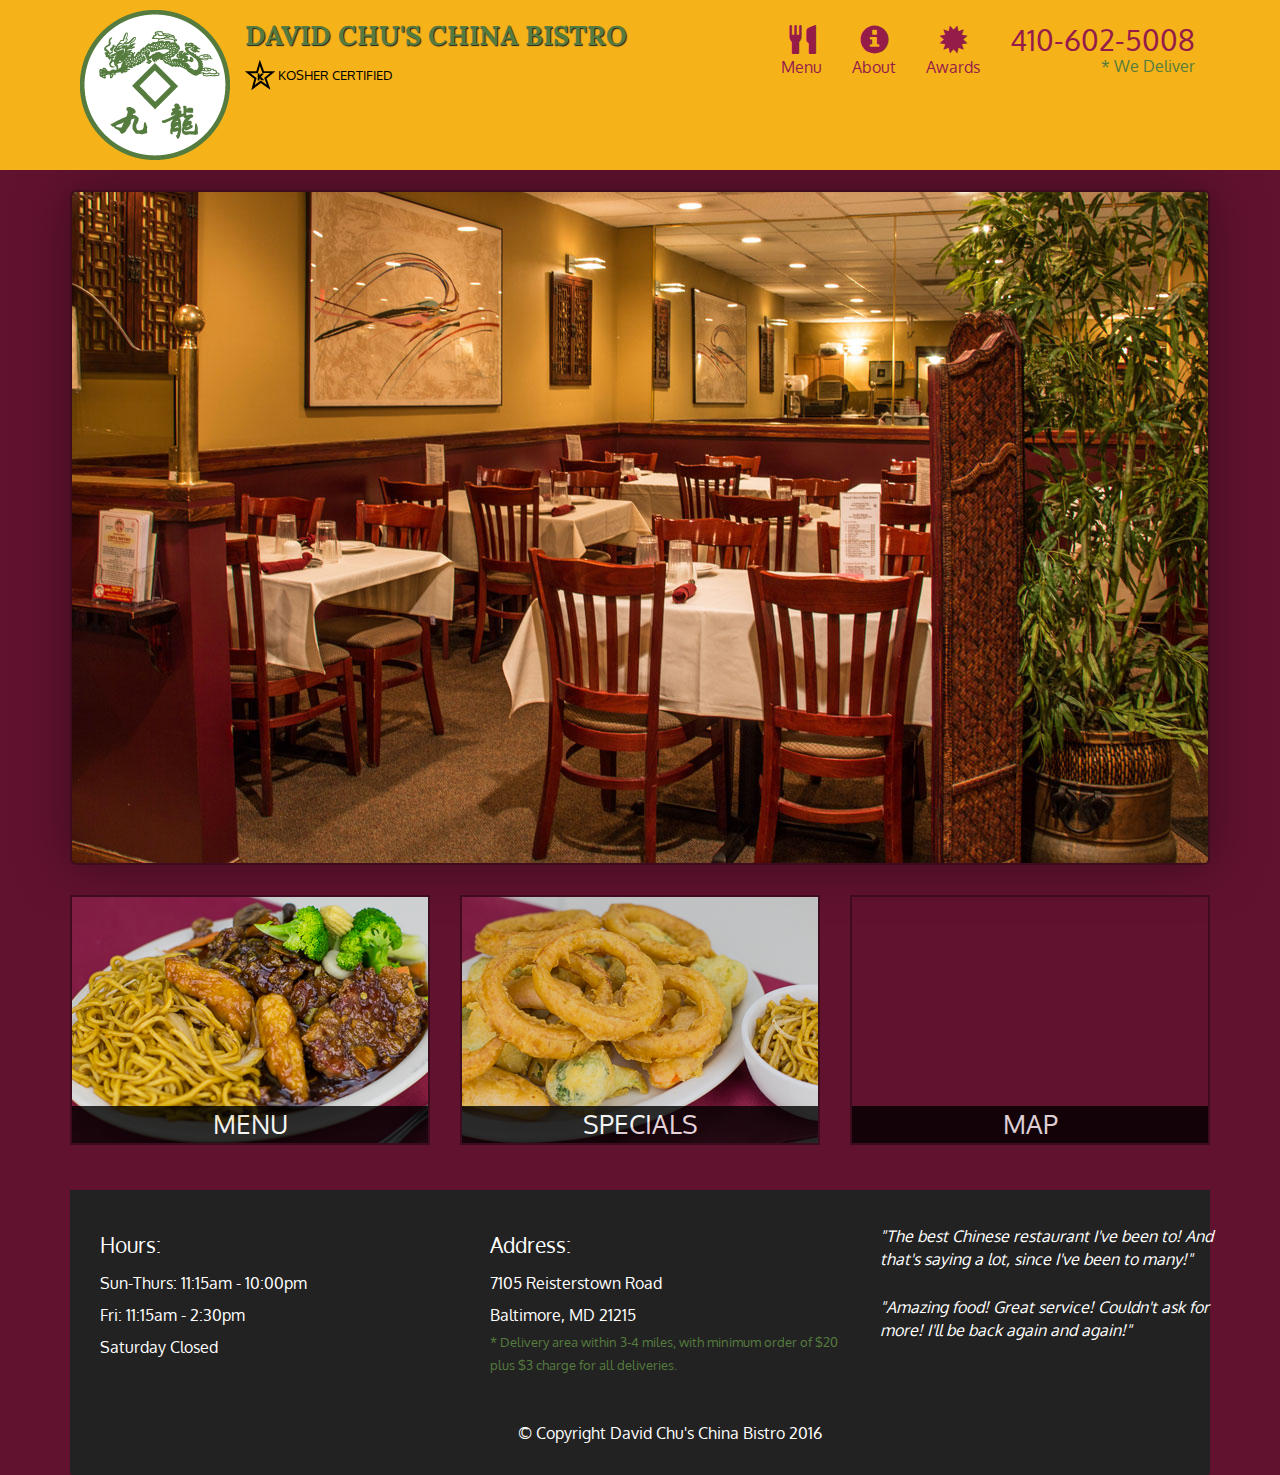
<file: index.html>
<!doctype html>
<html lang="en">
  <head>
    <meta charset="utf-8">
    <meta http-equiv="X-UA-Compatible" content="IE=edge">
    <meta name="viewport" content="width=device-width, initial-scale=1">
    <title>David Chu's China Bistro</title>
    <link rel="stylesheet" href="css/bootstrap.min.css">
    <link rel="stylesheet" href="css/styles.css">
    <link href='https://fonts.googleapis.com/css?family=Oxygen:400,300,700' rel='stylesheet' type='text/css'>
    <link href='https://fonts.googleapis.com/css?family=Lora' rel='stylesheet' type='text/css'>
  </head>
<body>
  <header>
    <nav id="header-nav" class="navbar navbar-default">
      <div class="container">
        <div class="navbar-header">
          <a href="index.html" class="pull-left visible-md visible-lg">
            <div id="logo-img" alt="Logo image"></div>
          </a>

          <div class="navbar-brand">
            <a href="index.html"><h1>David Chu's China Bistro</h1></a>
            <p>
              <img src="images/star-k-logo.png" alt="Kosher certification">
              <span>Kosher Certified</span>
            </p>
          </div>

          <button id="navbarToggle" type="button" class="navbar-toggle collapsed" data-toggle="collapse" data-target="#collapsable-nav" aria-expanded="false">
            <span class="sr-only">Toggle navigation</span>
            <span class="icon-bar"></span>
            <span class="icon-bar"></span>
            <span class="icon-bar"></span>
          </button>
        </div>
        
        <div id="collapsable-nav" class="collapse navbar-collapse">
           <ul id="nav-list" class="nav navbar-nav navbar-right">
            <li id="navHomeButton" class="visible-xs active">
              <a href="index.html">
                <span class="glyphicon glyphicon-home"></span> Home</a>
            </li>
            <li id="navMenuButton">
              <a href="categories-title-snippet.html" onclick="$dc.loadMenuCategories();">
                <span class="glyphicon glyphicon-cutlery"></span><br class="hidden-xs"> Menu</a>
            </li>
            <li>
              <a href="#">
                <span class="glyphicon glyphicon-info-sign"></span><br class="hidden-xs"> About</a>
            </li>
            <li>
              <a href="#">
                <span class="glyphicon glyphicon-certificate"></span><br class="hidden-xs"> Awards</a>
            </li>
            <li id="phone" class="hidden-xs">
              <a href="tel:410-602-5008">
                <span>410-602-5008</span></a><div>* We Deliver</div>
            </li>
          </ul><!-- #nav-list -->
        </div><!-- .collapse .navbar-collapse -->
      </div><!-- .container -->
    </nav><!-- #header-nav -->
  </header>

  <div id="call-btn" class="visible-xs">
    <a class="btn" href="tel:410-602-5008">
    <span class="glyphicon glyphicon-earphone"></span>
    410-602-5008
    </a>
  </div>
  <div id="xs-deliver" class="text-center visible-xs">* We Deliver</div>

  <div id="main-content" class="container">

    
      
      <div class="jumbotron">
      <img src="images/jumbotron_1200.jpg" alt="Picture of restaurant" class="img-responsive visible-xs">
      </div>

    <div id="home-tiles" class="row">
      <div class="col-md-4 col-sm-6 col-xs-12">
        <a href="categories-title-snippet.html" onclick="$dc.loadMenuCategories();"><div id="menu-tile"><span>menu</span></div></a>
      </div>
      <div class="col-md-4 col-sm-6 col-xs-12">
        <a href="Special.html" onclick="$dc.loadMenuItems('A');">
          <div id="specials-tile"><span>specials</span></div>
        </a>
      </div>
      <div class="col-md-4 col-sm-12 col-xs-12">
        <a href="https://www.google.com/maps/place/David+Chu's+China+Bistro/@39.3635874,-76.7138622,17z/data=!4m6!1m3!3m2!1s0x89c81a14e7817803:0xab20a0e99daa17ea!2sDavid+Chu's+China+Bistro!3m1!1s0x89c81a14e7817803:0xab20a0e99daa17ea" target="_blank">
          <div id="map-tile">
            <iframe src="https://www.google.com/maps/embed?pb=!1m18!1m12!1m3!1d3084.675372390488!2d-76.71386218529199!3d39.3635874269356!2m3!1f0!2f0!3f0!3m2!1i1024!2i768!4f13.1!3m3!1m2!1s0x89c81a14e7817803%3A0xab20a0e99daa17ea!2sDavid+Chu&#39;s+China+Bistro!5e0!3m2!1sen!2sus!4v1452824864156" width="100%" height="250" frameborder="0" style="border:0" allowfullscreen></iframe>
            <span>map</span>
          </div>
        </a>
      </div>
    </div>
      
  <footer class="panel-footer">
    <div class="container">
      <div class="row">
        <section id="hours" class="col-sm-4">
          <span>Hours:</span><br>
          Sun-Thurs: 11:15am - 10:00pm<br>
          Fri: 11:15am - 2:30pm<br>
          Saturday Closed
          <hr class="visible-xs">

        </section>
        <section id="address" class="col-sm-4">
          <span>Address:</span><br>
          7105 Reisterstown Road<br>
          Baltimore, MD 21215
          <p>* Delivery area within 3-4 miles, with minimum order of $20 plus $3 charge for all deliveries.</p>
          <hr class="visible-xs">
        </section>
        <section id="testimonials" class="col-sm-4">
          <p>"The best Chinese restaurant I've been to! And that's saying a lot, since I've been to many!"</p>
          <p>"Amazing food! Great service! Couldn't ask for more! I'll be back again and again!"</p>
        </section>
      </div>
      <div class="text-center">&copy; Copyright David Chu's China Bistro 2016</div>
    </div>
  </footer>

  <!-- jQuery (Bootstrap JS plugins depend on it) -->
  <script src="js/jquery-2.1.4.min.js"></script>
  <script src="js/bootstrap.min.js"></script>
  <script src="js/ajax-utils.js"></script>
  <script src="js/script.js"></script>
</body>
</html>
</file>
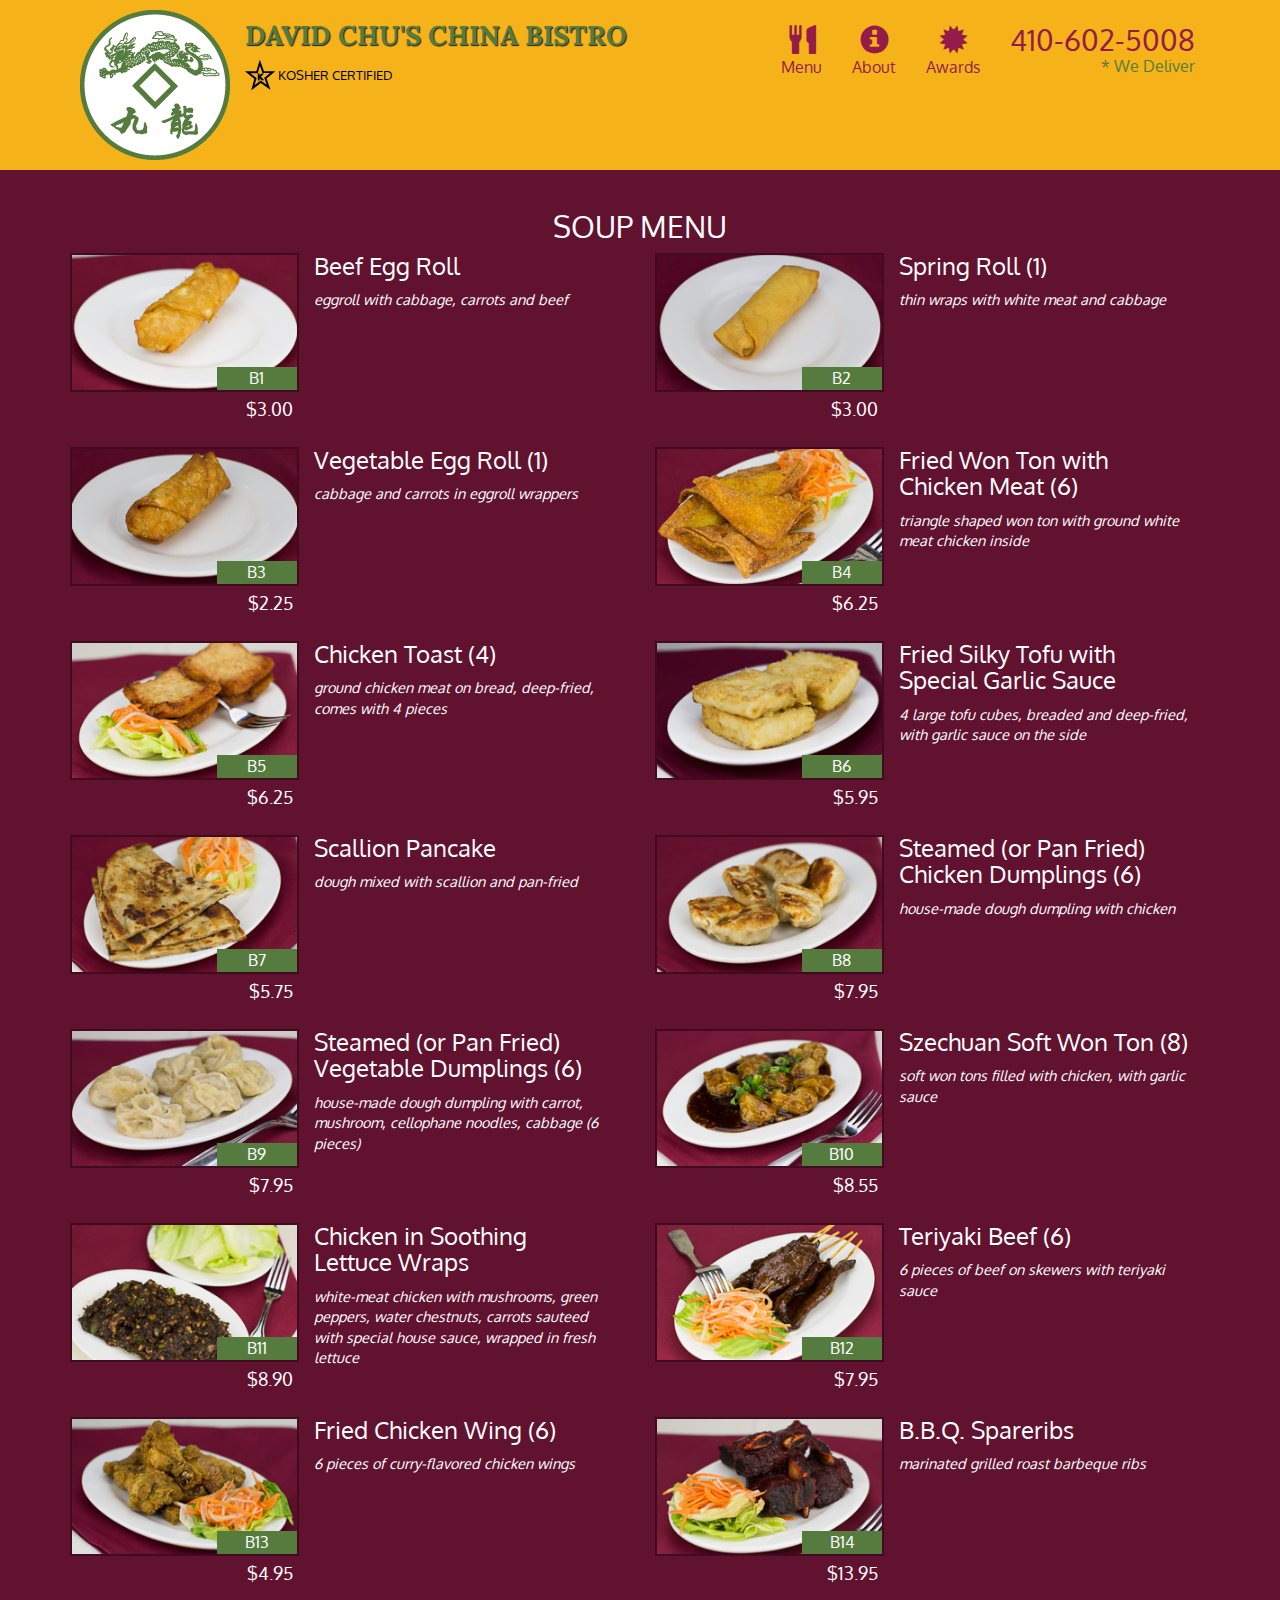
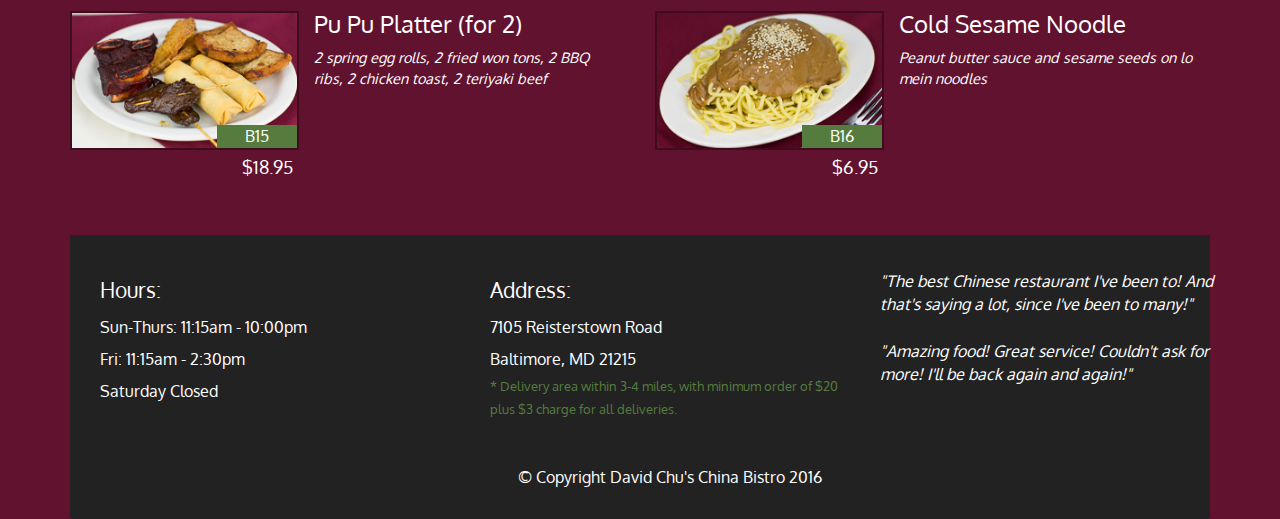
<file: APPETIZERS.html>
<!doctype html>
<html lang="en">
  <head>
    <meta charset="utf-8">
    <meta http-equiv="X-UA-Compatible" content="IE=edge">
    <meta name="viewport" content="width=device-width, initial-scale=1">
    <title>David Chu's China Bistro</title>
    <link rel="stylesheet" href="css/bootstrap.min.css">
    <link rel="stylesheet" href="css/styles.css">
    <link href='https://fonts.googleapis.com/css?family=Oxygen:400,300,700' rel='stylesheet' type='text/css'>
    <link href='https://fonts.googleapis.com/css?family=Lora' rel='stylesheet' type='text/css'>
  </head>
<body>
  <header>
    <nav id="header-nav" class="navbar navbar-default">
      <div class="container">
        <div class="navbar-header">
          <a href="index.html" class="pull-left visible-md visible-lg">
            <div id="logo-img" alt="Logo image"></div>
          </a>

          <div class="navbar-brand">
            <a href="index.html"><h1>David Chu's China Bistro</h1></a>
            <p>
              <img src="images/star-k-logo.png" alt="Kosher certification">
              <span>Kosher Certified</span>
            </p>
          </div>

          <button id="navbarToggle" type="button" class="navbar-toggle collapsed" data-toggle="collapse" data-target="#collapsable-nav" aria-expanded="false">
            <span class="sr-only">Toggle navigation</span>
            <span class="icon-bar"></span>
            <span class="icon-bar"></span>
            <span class="icon-bar"></span>
          </button>
        </div>
        
        <div id="collapsable-nav" class="collapse navbar-collapse">
           <ul id="nav-list" class="nav navbar-nav navbar-right">
            <li id="navHomeButton" class="visible-xs active">
              <a href="index.html">
                <span class="glyphicon glyphicon-home"></span> Home</a>
            </li>
            <li id="navMenuButton">
              <a href="categories-title-snippet.html" onclick="$dc.loadMenuCategories();">
                <span class="glyphicon glyphicon-cutlery"></span><br class="hidden-xs"> Menu</a>
            </li>
            <li>
              <a href="#">
                <span class="glyphicon glyphicon-info-sign"></span><br class="hidden-xs"> About</a>
            </li>
            <li>
              <a href="#">
                <span class="glyphicon glyphicon-certificate"></span><br class="hidden-xs"> Awards</a>
            </li>
            <li id="phone" class="hidden-xs">
              <a href="tel:410-602-5008">
                <span>410-602-5008</span></a><div>* We Deliver</div>
            </li>
          </ul><!-- #nav-list -->
        </div><!-- .collapse .navbar-collapse -->
      </div><!-- .container -->
    </nav><!-- #header-nav -->
  </header>

  <div id="call-btn" class="visible-xs">
    <a class="btn" href="tel:410-602-5008">
    <span class="glyphicon glyphicon-earphone"></span>
    410-602-5008
    </a>
  </div>
  <div id="xs-deliver" class="text-center visible-xs">* We Deliver</div>

  <div id="main-content" class="container">

       <h2 id="menu-categories-title" class="text-center">SOUP MENU</h2>
      
      
      
      



<section class="row"><div class="menu-item-tile col-md-6">
  <div class="row">
    <div class="col-sm-5">
      <div class="menu-item-photo">
        <div>B1</div>
        <img class="img-responsive" width="250" height="150" src="images/menu/B/B1.jpg" alt="Item">
      </div>
      <div class="menu-item-price"><span> </span> $3.00 <span></span></div>
    </div>
    <div class="menu-item-description col-sm-7">
      <h3 class="menu-item-title">Beef Egg Roll</h3>
      <p class="menu-item-details">eggroll with cabbage, carrots and beef</p>
    </div>
  </div>
  <hr class="visible-xs">
</div><div class="menu-item-tile col-md-6">
  <div class="row">
    <div class="col-sm-5">
      <div class="menu-item-photo">
        <div>B2</div>
        <img class="img-responsive" width="250" height="150" src="images/menu/B/B2.jpg" alt="Item">
      </div>
      <div class="menu-item-price"><span> </span> $3.00 <span></span></div>
    </div>
    <div class="menu-item-description col-sm-7">
      <h3 class="menu-item-title">Spring Roll (1)</h3>
      <p class="menu-item-details">thin wraps with white meat and cabbage</p>
    </div>
  </div>
  <hr class="visible-xs">
</div><div class="clearfix visible-lg-block visible-md-block"></div><div class="menu-item-tile col-md-6">
  <div class="row">
    <div class="col-sm-5">
      <div class="menu-item-photo">
        <div>B3</div>
        <img class="img-responsive" width="250" height="150" src="images/menu/B/B3.jpg" alt="Item">
      </div>
      <div class="menu-item-price"><span> </span> $2.25 <span></span></div>
    </div>
    <div class="menu-item-description col-sm-7">
      <h3 class="menu-item-title">Vegetable Egg Roll (1)</h3>
      <p class="menu-item-details">cabbage and carrots in eggroll wrappers</p>
    </div>
  </div>
  <hr class="visible-xs">
</div><div class="menu-item-tile col-md-6">
  <div class="row">
    <div class="col-sm-5">
      <div class="menu-item-photo">
        <div>B4</div>
        <img class="img-responsive" width="250" height="150" src="images/menu/B/B4.jpg" alt="Item">
      </div>
      <div class="menu-item-price"><span> </span> $6.25 <span></span></div>
    </div>
    <div class="menu-item-description col-sm-7">
      <h3 class="menu-item-title">Fried Won Ton with Chicken Meat (6)</h3>
      <p class="menu-item-details">triangle shaped won ton with ground white meat chicken inside</p>
    </div>
  </div>
  <hr class="visible-xs">
</div><div class="clearfix visible-lg-block visible-md-block"></div><div class="menu-item-tile col-md-6">
  <div class="row">
    <div class="col-sm-5">
      <div class="menu-item-photo">
        <div>B5</div>
        <img class="img-responsive" width="250" height="150" src="images/menu/B/B5.jpg" alt="Item">
      </div>
      <div class="menu-item-price"><span> </span> $6.25 <span></span></div>
    </div>
    <div class="menu-item-description col-sm-7">
      <h3 class="menu-item-title">Chicken Toast (4)</h3>
      <p class="menu-item-details">ground chicken meat on bread, deep-fried, comes with 4 pieces</p>
    </div>
  </div>
  <hr class="visible-xs">
</div><div class="menu-item-tile col-md-6">
  <div class="row">
    <div class="col-sm-5">
      <div class="menu-item-photo">
        <div>B6</div>
        <img class="img-responsive" width="250" height="150" src="images/menu/B/B6.jpg" alt="Item">
      </div>
      <div class="menu-item-price"><span> </span> $5.95 <span></span></div>
    </div>
    <div class="menu-item-description col-sm-7">
      <h3 class="menu-item-title">Fried Silky Tofu with Special Garlic Sauce</h3>
      <p class="menu-item-details">4 large tofu cubes, breaded and deep-fried, with garlic sauce on the side</p>
    </div>
  </div>
  <hr class="visible-xs">
</div><div class="clearfix visible-lg-block visible-md-block"></div><div class="menu-item-tile col-md-6">
  <div class="row">
    <div class="col-sm-5">
      <div class="menu-item-photo">
        <div>B7</div>
        <img class="img-responsive" width="250" height="150" src="images/menu/B/B7.jpg" alt="Item">
      </div>
      <div class="menu-item-price"><span> </span> $5.75 <span></span></div>
    </div>
    <div class="menu-item-description col-sm-7">
      <h3 class="menu-item-title">Scallion Pancake</h3>
      <p class="menu-item-details">dough mixed with scallion and pan-fried</p>
    </div>
  </div>
  <hr class="visible-xs">
</div><div class="menu-item-tile col-md-6">
  <div class="row">
    <div class="col-sm-5">
      <div class="menu-item-photo">
        <div>B8</div>
        <img class="img-responsive" width="250" height="150" src="images/menu/B/B8.jpg" alt="Item">
      </div>
      <div class="menu-item-price"><span> </span> $7.95 <span></span></div>
    </div>
    <div class="menu-item-description col-sm-7">
      <h3 class="menu-item-title">Steamed (or Pan Fried) Chicken Dumplings (6)</h3>
      <p class="menu-item-details">house-made dough dumpling with chicken</p>
    </div>
  </div>
  <hr class="visible-xs">
</div><div class="clearfix visible-lg-block visible-md-block"></div><div class="menu-item-tile col-md-6">
  <div class="row">
    <div class="col-sm-5">
      <div class="menu-item-photo">
        <div>B9</div>
        <img class="img-responsive" width="250" height="150" src="images/menu/B/B9.jpg" alt="Item">
      </div>
      <div class="menu-item-price"><span> </span> $7.95 <span></span></div>
    </div>
    <div class="menu-item-description col-sm-7">
      <h3 class="menu-item-title">Steamed (or Pan Fried) Vegetable Dumplings (6)</h3>
      <p class="menu-item-details">house-made dough dumpling with carrot, mushroom, cellophane noodles, cabbage (6 pieces)</p>
    </div>
  </div>
  <hr class="visible-xs">
</div><div class="menu-item-tile col-md-6">
  <div class="row">
    <div class="col-sm-5">
      <div class="menu-item-photo">
        <div>B10</div>
        <img class="img-responsive" width="250" height="150" src="images/menu/B/B10.jpg" alt="Item">
      </div>
      <div class="menu-item-price"><span> </span> $8.55 <span></span></div>
    </div>
    <div class="menu-item-description col-sm-7">
      <h3 class="menu-item-title">Szechuan Soft Won Ton (8)</h3>
      <p class="menu-item-details">soft won tons filled with chicken, with garlic sauce</p>
    </div>
  </div>
  <hr class="visible-xs">
</div><div class="clearfix visible-lg-block visible-md-block"></div><div class="menu-item-tile col-md-6">
  <div class="row">
    <div class="col-sm-5">
      <div class="menu-item-photo">
        <div>B11</div>
        <img class="img-responsive" width="250" height="150" src="images/menu/B/B11.jpg" alt="Item">
      </div>
      <div class="menu-item-price"><span> </span> $8.90 <span></span></div>
    </div>
    <div class="menu-item-description col-sm-7">
      <h3 class="menu-item-title">Chicken in Soothing Lettuce Wraps</h3>
      <p class="menu-item-details">white-meat chicken with mushrooms, green peppers, water chestnuts, carrots sauteed with special house sauce, wrapped in fresh lettuce</p>
    </div>
  </div>
  <hr class="visible-xs">
</div><div class="menu-item-tile col-md-6">
  <div class="row">
    <div class="col-sm-5">
      <div class="menu-item-photo">
        <div>B12</div>
        <img class="img-responsive" width="250" height="150" src="images/menu/B/B12.jpg" alt="Item">
      </div>
      <div class="menu-item-price"><span> </span> $7.95 <span></span></div>
    </div>
    <div class="menu-item-description col-sm-7">
      <h3 class="menu-item-title">Teriyaki Beef (6)</h3>
      <p class="menu-item-details">6 pieces of beef on skewers with teriyaki sauce</p>
    </div>
  </div>
  <hr class="visible-xs">
</div><div class="clearfix visible-lg-block visible-md-block"></div><div class="menu-item-tile col-md-6">
  <div class="row">
    <div class="col-sm-5">
      <div class="menu-item-photo">
        <div>B13</div>
        <img class="img-responsive" width="250" height="150" src="images/menu/B/B13.jpg" alt="Item">
      </div>
      <div class="menu-item-price"><span> </span> $4.95 <span></span></div>
    </div>
    <div class="menu-item-description col-sm-7">
      <h3 class="menu-item-title">Fried Chicken Wing (6)</h3>
      <p class="menu-item-details">6 pieces of curry-flavored chicken wings</p>
    </div>
  </div>
  <hr class="visible-xs">
</div><div class="menu-item-tile col-md-6">
  <div class="row">
    <div class="col-sm-5">
      <div class="menu-item-photo">
        <div>B14</div>
        <img class="img-responsive" width="250" height="150" src="images/menu/B/B14.jpg" alt="Item">
      </div>
      <div class="menu-item-price"><span> </span> $13.95 <span></span></div>
    </div>
    <div class="menu-item-description col-sm-7">
      <h3 class="menu-item-title">B.B.Q. Spareribs</h3>
      <p class="menu-item-details">marinated grilled roast barbeque ribs</p>
    </div>
  </div>
  <hr class="visible-xs">
</div><div class="clearfix visible-lg-block visible-md-block"></div><div class="menu-item-tile col-md-6">
  <div class="row">
    <div class="col-sm-5">
      <div class="menu-item-photo">
        <div>B15</div>
        <img class="img-responsive" width="250" height="150" src="images/menu/B/B15.jpg" alt="Item">
      </div>
      <div class="menu-item-price"><span> </span> $18.95 <span></span></div>
    </div>
    <div class="menu-item-description col-sm-7">
      <h3 class="menu-item-title">Pu Pu Platter (for 2)</h3>
      <p class="menu-item-details">2 spring egg rolls, 2 fried won tons, 2 BBQ ribs, 2 chicken toast, 2 teriyaki beef</p>
    </div>
  </div>
  <hr class="visible-xs">
</div><div class="menu-item-tile col-md-6">
  <div class="row">
    <div class="col-sm-5">
      <div class="menu-item-photo">
        <div>B16</div>
        <img class="img-responsive" width="250" height="150" src="images/menu/B/B16.jpg" alt="Item">
      </div>
      <div class="menu-item-price"><span> </span> $6.95 <span></span></div>
    </div>
    <div class="menu-item-description col-sm-7">
      <h3 class="menu-item-title">Cold Sesame Noodle</h3>
      <p class="menu-item-details">Peanut butter sauce and sesame seeds on lo mein noodles </p>
    </div>
  </div>
  <hr class="visible-xs">
</div><div class="clearfix visible-lg-block visible-md-block"></div></section>



      
      
      
      
      
      
 <footer class="panel-footer">
    <div class="container">
      <div class="row">
        <section id="hours" class="col-sm-4">
          <span>Hours:</span><br>
          Sun-Thurs: 11:15am - 10:00pm<br>
          Fri: 11:15am - 2:30pm<br>
          Saturday Closed
          <hr class="visible-xs">

        </section>
        <section id="address" class="col-sm-4">
          <span>Address:</span><br>
          7105 Reisterstown Road<br>
          Baltimore, MD 21215
          <p>* Delivery area within 3-4 miles, with minimum order of $20 plus $3 charge for all deliveries.</p>
          <hr class="visible-xs">
        </section>
        <section id="testimonials" class="col-sm-4">
          <p>"The best Chinese restaurant I've been to! And that's saying a lot, since I've been to many!"</p>
          <p>"Amazing food! Great service! Couldn't ask for more! I'll be back again and again!"</p>
        </section>
      </div>
      <div class="text-center">&copy; Copyright David Chu's China Bistro 2016</div>
    </div>
  </footer>

  <!-- jQuery (Bootstrap JS plugins depend on it) -->
  <script src="js/jquery-2.1.4.min.js"></script>
  <script src="js/bootstrap.min.js"></script>
  <script src="js/ajax-utils.js"></script>
  <script src="js/script.js"></script>
</body>
</html>
</file>
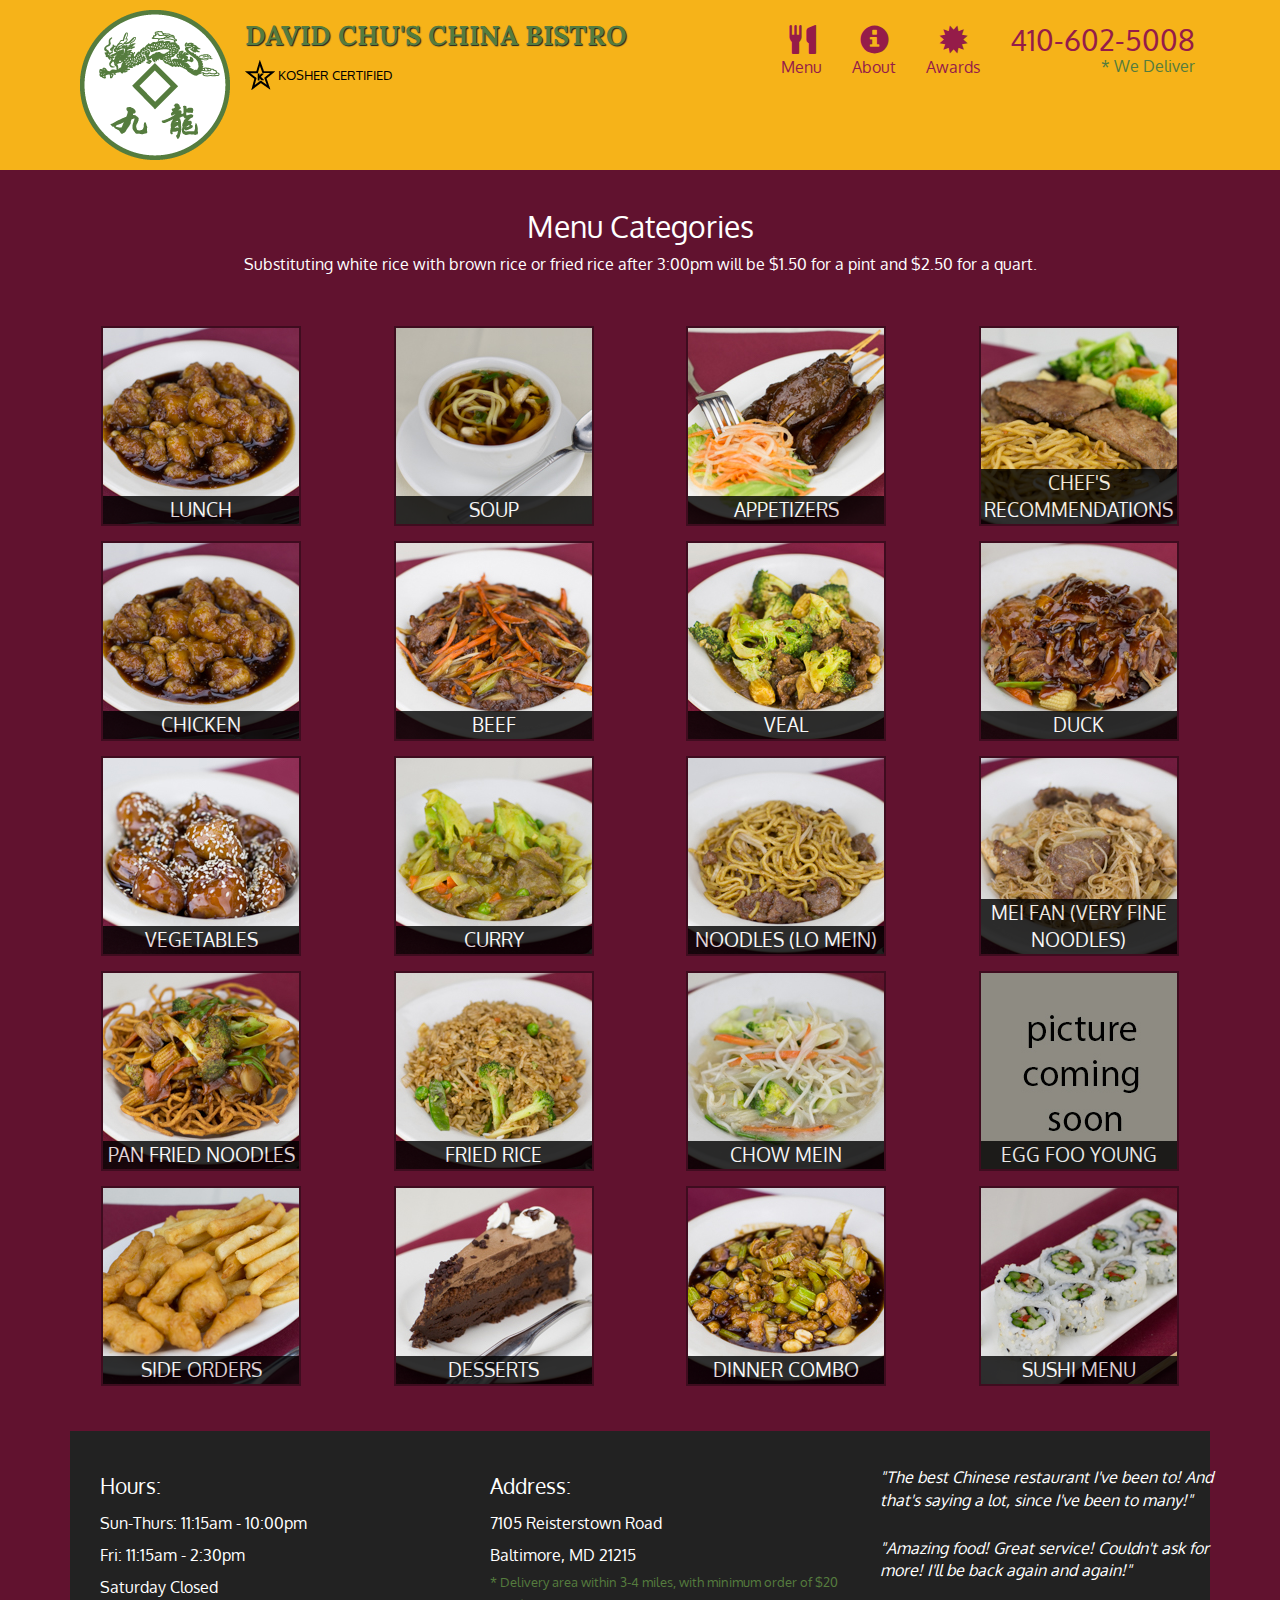
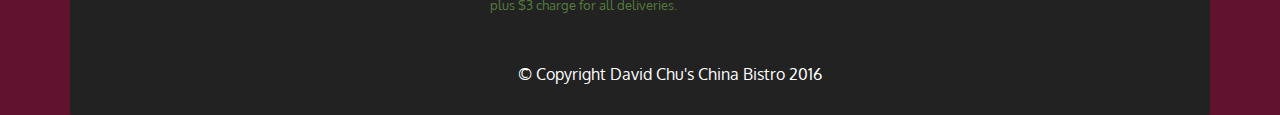
<file: categories-title-snippet.html>
<!doctype html>
<html lang="en">
  <head>
    <meta charset="utf-8">
    <meta http-equiv="X-UA-Compatible" content="IE=edge">
    <meta name="viewport" content="width=device-width, initial-scale=1">
    <title>David Chu's China Bistro</title>
    <link rel="stylesheet" href="css/bootstrap.min.css">
    <link rel="stylesheet" href="css/styles.css">
    <link href='https://fonts.googleapis.com/css?family=Oxygen:400,300,700' rel='stylesheet' type='text/css'>
    <link href='https://fonts.googleapis.com/css?family=Lora' rel='stylesheet' type='text/css'>
  </head>
<body>
  <header>
    <nav id="header-nav" class="navbar navbar-default">
      <div class="container">
        <div class="navbar-header">
          <a href="index.html" class="pull-left visible-md visible-lg">
            <div id="logo-img" alt="Logo image"></div>
          </a>

          <div class="navbar-brand">
            <a href="index.html"><h1>David Chu's China Bistro</h1></a>
            <p>
              <img src="images/star-k-logo.png" alt="Kosher certification">
              <span>Kosher Certified</span>
            </p>
          </div>

          <button id="navbarToggle" type="button" class="navbar-toggle collapsed" data-toggle="collapse" data-target="#collapsable-nav" aria-expanded="false">
            <span class="sr-only">Toggle navigation</span>
            <span class="icon-bar"></span>
            <span class="icon-bar"></span>
            <span class="icon-bar"></span>
          </button>
        </div>
        
        <div id="collapsable-nav" class="collapse navbar-collapse">
           <ul id="nav-list" class="nav navbar-nav navbar-right">
            <li id="navHomeButton" class="visible-xs active">
              <a href="index.html">
                <span class="glyphicon glyphicon-home"></span> Home</a>
            </li>
            <li id="navMenuButton">
              <a href="#" onclick="$dc.loadMenuCategories();">
                <span class="glyphicon glyphicon-cutlery"></span><br class="hidden-xs"> Menu</a>
            </li>
            <li>
              <a href="#">
                <span class="glyphicon glyphicon-info-sign"></span><br class="hidden-xs"> About</a>
            </li>
            <li>
              <a href="#">
                <span class="glyphicon glyphicon-certificate"></span><br class="hidden-xs"> Awards</a>
            </li>
            <li id="phone" class="hidden-xs">
              <a href="tel:410-602-5008">
                <span>410-602-5008</span></a><div>* We Deliver</div>
            </li>
          </ul><!-- #nav-list -->
        </div><!-- .collapse .navbar-collapse -->
      </div><!-- .container -->
    </nav><!-- #header-nav -->
  </header>

  <div id="call-btn" class="visible-xs">
    <a class="btn" href="tel:410-602-5008">
    <span class="glyphicon glyphicon-earphone"></span>
    410-602-5008
    </a>
  </div>
  <div id="xs-deliver" class="text-center visible-xs">* We Deliver</div>

  <div id="main-content" class="container">

       <h2 id="menu-categories-title" class="text-center">Menu Categories</h2>
<div class="text-center">
  Substituting white rice with brown rice or fried rice after 3:00pm will be $1.50 for a pint and $2.50 for a quart.
</div>
      
      
      
      
      
      
   <section class="row"><div class="col-md-3 col-sm-4 col-xs-6 col-xxs-12">
  <a href="LUNCH.html" onclick="$dc.loadMenuItems('L');">
    <div class="category-tile">
      <img width="200" height="200" src="images/menu/L/L.jpg" alt="Lunch">
      <span>Lunch</span>
    </div>
  </a>
</div>
<div class="col-md-3 col-sm-4 col-xs-6 col-xxs-12">
  <a href="SOUP.html" onclick="$dc.loadMenuItems('A');">
    <div class="category-tile">
      <img width="200" height="200" src="images/menu/A/A.jpg" alt="Soup">
      <span>Soup</span>
    </div>
  </a>
</div>
<div class="col-md-3 col-sm-4 col-xs-6 col-xxs-12">
  <a href="APPETIZERS.html" onclick="$dc.loadMenuItems('B');">
    <div class="category-tile">
      <img width="200" height="200" src="images/menu/B/B.jpg" alt="Appetizers">
      <span>Appetizers</span>
    </div>
  </a>
</div>
<div class="col-md-3 col-sm-4 col-xs-6 col-xxs-12">
  <a href="#" onclick="$dc.loadMenuItems('SP');">
    <div class="category-tile">
      <img width="200" height="200" src="images/menu/SP/SP.jpg" alt="Chef's Recommendations">
      <span>Chef's Recommendations</span>
    </div>
  </a>
</div>
<div class="col-md-3 col-sm-4 col-xs-6 col-xxs-12">
  <a href="#" onclick="$dc.loadMenuItems('C');">
    <div class="category-tile">
      <img width="200" height="200" src="images/menu/C/C.jpg" alt="Chicken">
      <span>Chicken</span>
    </div>
  </a>
</div>
<div class="col-md-3 col-sm-4 col-xs-6 col-xxs-12">
  <a href="#" onclick="$dc.loadMenuItems('F');">
    <div class="category-tile">
      <img width="200" height="200" src="images/menu/F/F.jpg" alt="Beef">
      <span>Beef</span>
    </div>
  </a>
</div>
<div class="col-md-3 col-sm-4 col-xs-6 col-xxs-12">
  <a href="#" onclick="$dc.loadMenuItems('V');">
    <div class="category-tile">
      <img width="200" height="200" src="images/menu/V/V.jpg" alt="Veal">
      <span>Veal</span>
    </div>
  </a>
</div>
<div class="col-md-3 col-sm-4 col-xs-6 col-xxs-12">
  <a href="#" onclick="$dc.loadMenuItems('DK');">
    <div class="category-tile">
      <img width="200" height="200" src="images/menu/DK/DK.jpg" alt="Duck">
      <span>Duck</span>
    </div>
  </a>
</div>
<div class="col-md-3 col-sm-4 col-xs-6 col-xxs-12">
  <a href="#" onclick="$dc.loadMenuItems('VG');">
    <div class="category-tile">
      <img width="200" height="200" src="images/menu/VG/VG.jpg" alt="Vegetables">
      <span>Vegetables</span>
    </div>
  </a>
</div>
<div class="col-md-3 col-sm-4 col-xs-6 col-xxs-12">
  <a href="#" onclick="$dc.loadMenuItems('CU');">
    <div class="category-tile">
      <img width="200" height="200" src="images/menu/CU/CU.jpg" alt="Curry">
      <span>Curry</span>
    </div>
  </a>
</div>
<div class="col-md-3 col-sm-4 col-xs-6 col-xxs-12">
  <a href="#" onclick="$dc.loadMenuItems('NL');">
    <div class="category-tile">
      <img width="200" height="200" src="images/menu/NL/NL.jpg" alt="Noodles (Lo Mein)">
      <span>Noodles (Lo Mein)</span>
    </div>
  </a>
</div>
<div class="col-md-3 col-sm-4 col-xs-6 col-xxs-12">
  <a href="#" onclick="$dc.loadMenuItems('NF');">
    <div class="category-tile">
      <img width="200" height="200" src="images/menu/NF/NF.jpg" alt="Mei Fan (Very Fine Noodles)">
      <span>Mei Fan (Very Fine Noodles)</span>
    </div>
  </a>
</div>
<div class="col-md-3 col-sm-4 col-xs-6 col-xxs-12">
  <a href="#" onclick="$dc.loadMenuItems('PF');">
    <div class="category-tile">
      <img width="200" height="200" src="images/menu/PF/PF.jpg" alt="Pan Fried Noodles">
      <span>Pan Fried Noodles</span>
    </div>
  </a>
</div>
<div class="col-md-3 col-sm-4 col-xs-6 col-xxs-12">
  <a href="#" onclick="$dc.loadMenuItems('FR');">
    <div class="category-tile">
      <img width="200" height="200" src="images/menu/FR/FR.jpg" alt="Fried Rice">
      <span>Fried Rice</span>
    </div>
  </a>
</div>
<div class="col-md-3 col-sm-4 col-xs-6 col-xxs-12">
  <a href="#" onclick="$dc.loadMenuItems('CM');">
    <div class="category-tile">
      <img width="200" height="200" src="images/menu/CM/CM.jpg" alt="Chow Mein">
      <span>Chow Mein</span>
    </div>
  </a>
</div>
<div class="col-md-3 col-sm-4 col-xs-6 col-xxs-12">
  <a href="#" onclick="$dc.loadMenuItems('FY');">
    <div class="category-tile">
      <img width="200" height="200" src="images/menu/FY/FY.jpg" alt="Egg Foo Young">
      <span>Egg Foo Young</span>
    </div>
  </a>
</div>
<div class="col-md-3 col-sm-4 col-xs-6 col-xxs-12">
  <a href="#" onclick="$dc.loadMenuItems('SO');">
    <div class="category-tile">
      <img width="200" height="200" src="images/menu/SO/SO.jpg" alt="Side Orders">
      <span>Side Orders</span>
    </div>
  </a>
</div>
<div class="col-md-3 col-sm-4 col-xs-6 col-xxs-12">
  <a href="#" onclick="$dc.loadMenuItems('DS');">
    <div class="category-tile">
      <img width="200" height="200" src="images/menu/DS/DS.jpg" alt="Desserts">
      <span>Desserts</span>
    </div>
  </a>
</div>
<div class="col-md-3 col-sm-4 col-xs-6 col-xxs-12">
  <a href="#" onclick="$dc.loadMenuItems('D');">
    <div class="category-tile">
      <img width="200" height="200" src="images/menu/D/D.jpg" alt="Dinner Combo">
      <span>Dinner Combo</span>
    </div>
  </a>
</div>
<div class="col-md-3 col-sm-4 col-xs-6 col-xxs-12">
  <a href="#" onclick="$dc.loadMenuItems('SR');">
    <div class="category-tile">
      <img width="200" height="200" src="images/menu/SR/SR.jpg" alt="Sushi Menu">
      <span>Sushi Menu</span>
    </div>
  </a>
</div>
</section>   
      
      
      
      
      
      
      
      
      
      
      
      
      
      
      
      
      
      
      
      
      
      
      
      
  <footer class="panel-footer">
    <div class="container">
      <div class="row">
        <section id="hours" class="col-sm-4">
          <span>Hours:</span><br>
          Sun-Thurs: 11:15am - 10:00pm<br>
          Fri: 11:15am - 2:30pm<br>
          Saturday Closed
          <hr class="visible-xs">

        </section>
        <section id="address" class="col-sm-4">
          <span>Address:</span><br>
          7105 Reisterstown Road<br>
          Baltimore, MD 21215
          <p>* Delivery area within 3-4 miles, with minimum order of $20 plus $3 charge for all deliveries.</p>
          <hr class="visible-xs">
        </section>
        <section id="testimonials" class="col-sm-4">
          <p>"The best Chinese restaurant I've been to! And that's saying a lot, since I've been to many!"</p>
          <p>"Amazing food! Great service! Couldn't ask for more! I'll be back again and again!"</p>
        </section>
      </div>
      <div class="text-center">&copy; Copyright David Chu's China Bistro 2016</div>
    </div>
  </footer>

  <!-- jQuery (Bootstrap JS plugins depend on it) -->
  <script src="js/jquery-2.1.4.min.js"></script>
  <script src="js/bootstrap.min.js"></script>
  <script src="js/ajax-utils.js"></script>
  <script src="js/script.js"></script>
</body>
</html>
</file>
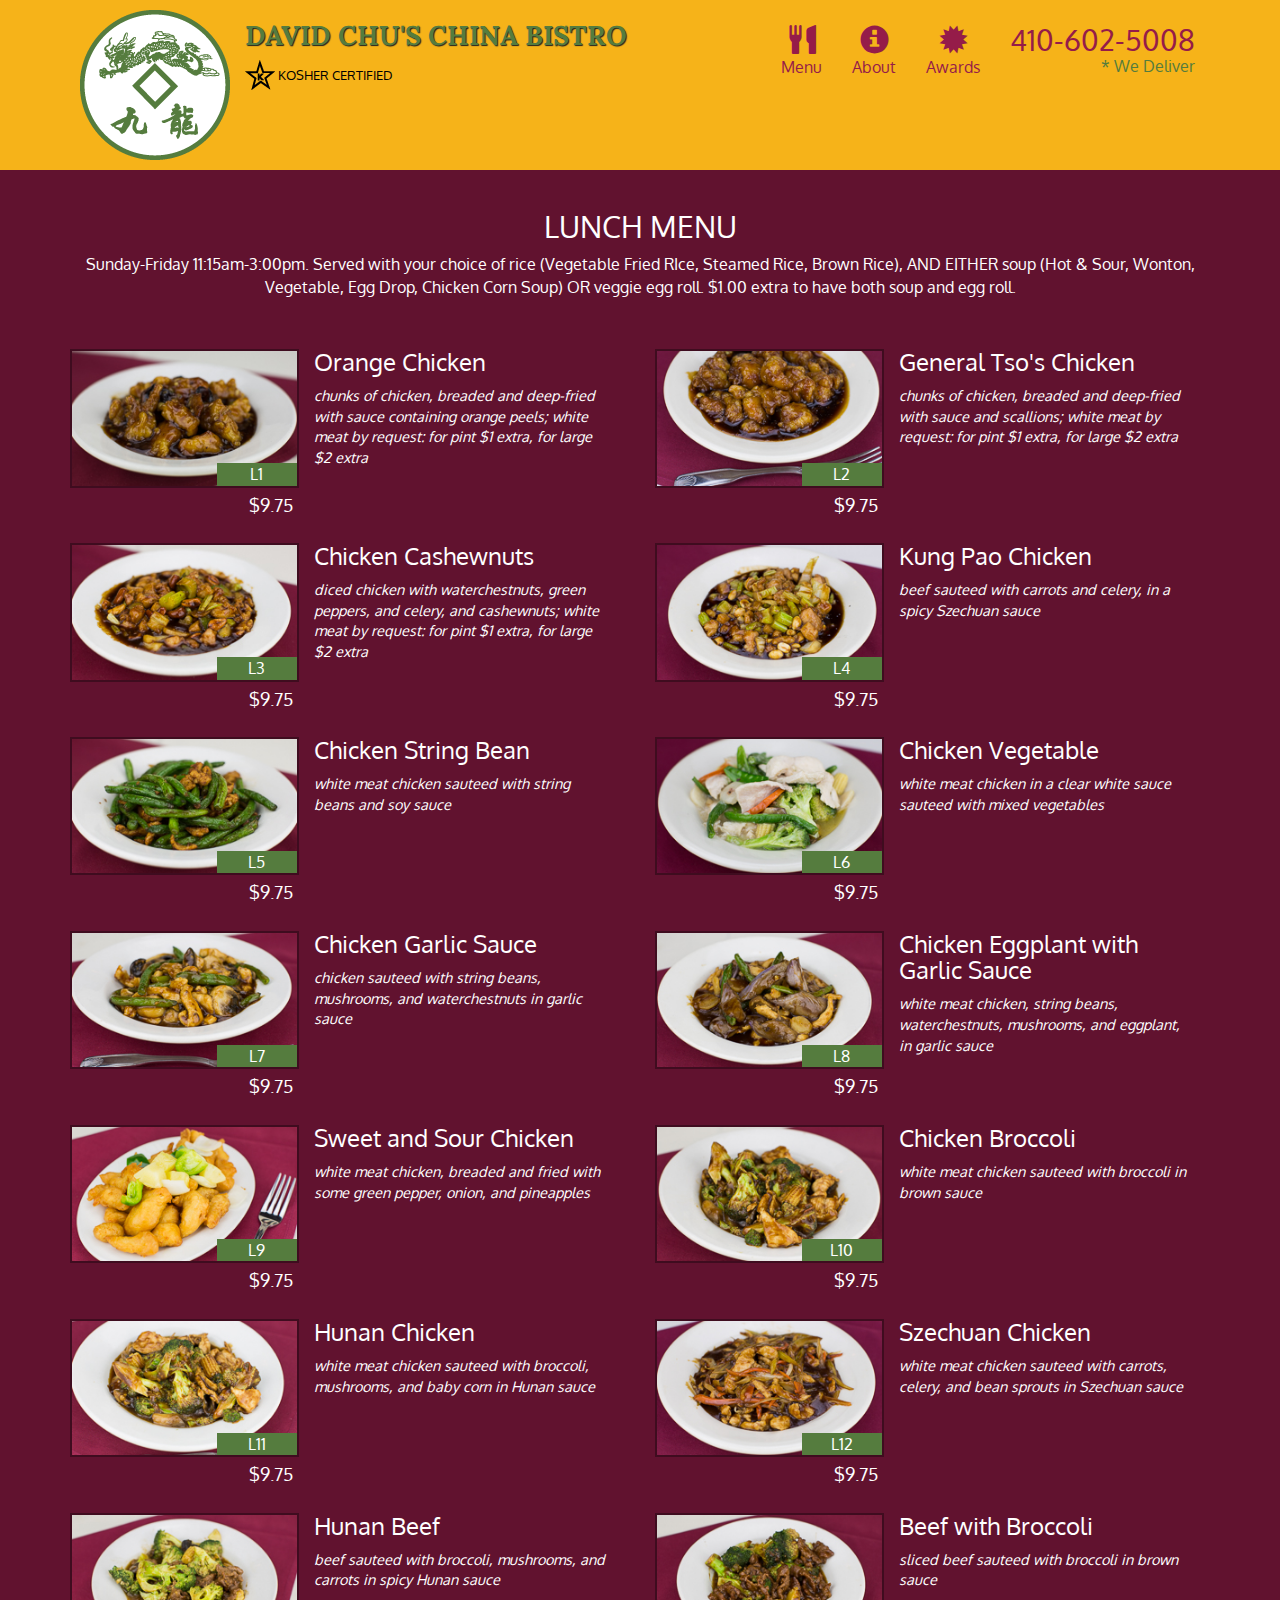
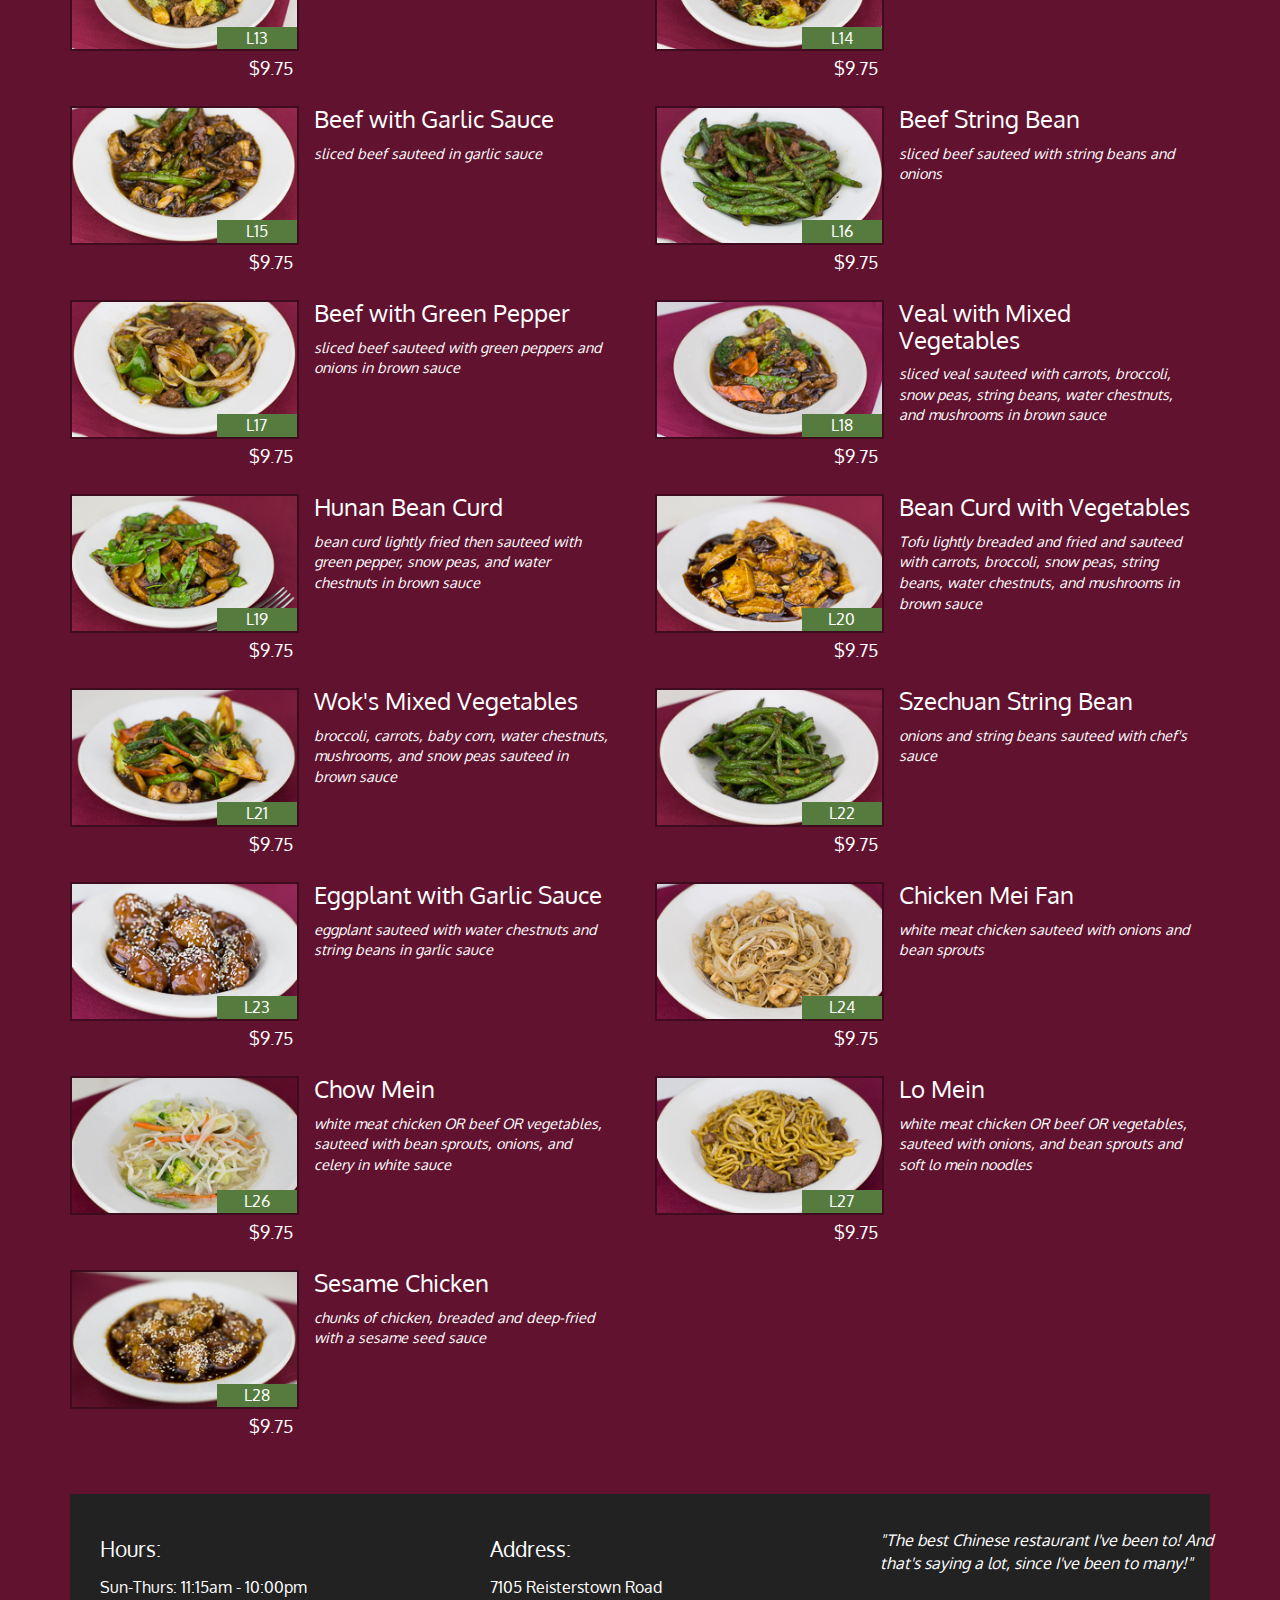
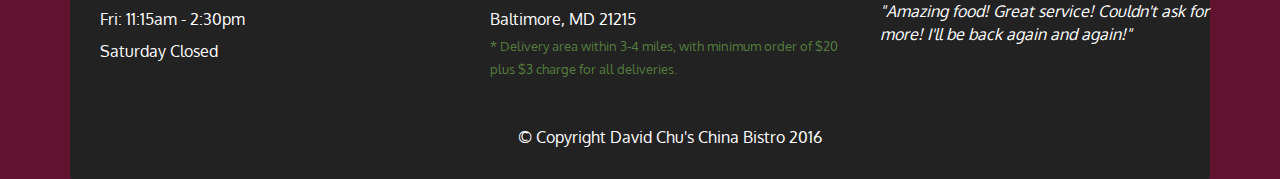
<file: LUNCH.html>
<!doctype html>
<html lang="en">
  <head>
    <meta charset="utf-8">
    <meta http-equiv="X-UA-Compatible" content="IE=edge">
    <meta name="viewport" content="width=device-width, initial-scale=1">
    <title>David Chu's China Bistro</title>
    <link rel="stylesheet" href="css/bootstrap.min.css">
    <link rel="stylesheet" href="css/styles.css">
    <link href='https://fonts.googleapis.com/css?family=Oxygen:400,300,700' rel='stylesheet' type='text/css'>
    <link href='https://fonts.googleapis.com/css?family=Lora' rel='stylesheet' type='text/css'>
  </head>
<body>
  <header>
    <nav id="header-nav" class="navbar navbar-default">
      <div class="container">
        <div class="navbar-header">
          <a href="index.html" class="pull-left visible-md visible-lg">
            <div id="logo-img" alt="Logo image"></div>
          </a>

          <div class="navbar-brand">
            <a href="index.html"><h1>David Chu's China Bistro</h1></a>
            <p>
              <img src="images/star-k-logo.png" alt="Kosher certification">
              <span>Kosher Certified</span>
            </p>
          </div>

          <button id="navbarToggle" type="button" class="navbar-toggle collapsed" data-toggle="collapse" data-target="#collapsable-nav" aria-expanded="false">
            <span class="sr-only">Toggle navigation</span>
            <span class="icon-bar"></span>
            <span class="icon-bar"></span>
            <span class="icon-bar"></span>
          </button>
        </div>
        
        <div id="collapsable-nav" class="collapse navbar-collapse">
           <ul id="nav-list" class="nav navbar-nav navbar-right">
            <li id="navHomeButton" class="visible-xs active">
              <a href="index.html">
                <span class="glyphicon glyphicon-home"></span> Home</a>
            </li>
            <li id="navMenuButton">
              <a href="categories-title-snippet.html" onclick="$dc.loadMenuCategories();">
                <span class="glyphicon glyphicon-cutlery"></span><br class="hidden-xs"> Menu</a>
            </li>
            <li>
              <a href="#">
                <span class="glyphicon glyphicon-info-sign"></span><br class="hidden-xs"> About</a>
            </li>
            <li>
              <a href="#">
                <span class="glyphicon glyphicon-certificate"></span><br class="hidden-xs"> Awards</a>
            </li>
            <li id="phone" class="hidden-xs">
              <a href="tel:410-602-5008">
                <span>410-602-5008</span></a><div>* We Deliver</div>
            </li>
          </ul><!-- #nav-list -->
        </div><!-- .collapse .navbar-collapse -->
      </div><!-- .container -->
    </nav><!-- #header-nav -->
  </header>

  <div id="call-btn" class="visible-xs">
    <a class="btn" href="tel:410-602-5008">
    <span class="glyphicon glyphicon-earphone"></span>
    410-602-5008
    </a>
  </div>
  <div id="xs-deliver" class="text-center visible-xs">* We Deliver</div>

  <div id="main-content" class="container">

       <h2 id="menu-categories-title" class="text-center">LUNCH MENU</h2>
<div class="text-center">
 Sunday-Friday 11:15am-3:00pm. Served with your choice of rice (Vegetable Fried RIce, Steamed Rice, Brown Rice), AND EITHER soup (Hot &amp; Sour, Wonton, Vegetable, Egg Drop, Chicken Corn Soup) OR veggie egg roll. $1.00 extra to have both soup and egg roll.</div>
      
      
      
      
      
      
      
    <section class="row"><div class="menu-item-tile col-md-6">
  <div class="row">
    <div class="col-sm-5">
      <div class="menu-item-photo">
        <div>L1</div>
        <img class="img-responsive" width="250" height="150" src="images/menu/L/L1.jpg" alt="Item">
      </div>
      <div class="menu-item-price"><span> </span> $9.75 <span></span></div>
    </div>
    <div class="menu-item-description col-sm-7">
      <h3 class="menu-item-title">Orange Chicken</h3>
      <p class="menu-item-details">chunks of chicken, breaded and deep-fried with sauce containing orange peels; white meat by request: for pint $1 extra, for large $2 extra</p>
    </div>
  </div>
  <hr class="visible-xs">
</div><div class="menu-item-tile col-md-6">
  <div class="row">
    <div class="col-sm-5">
      <div class="menu-item-photo">
        <div>L2</div>
        <img class="img-responsive" width="250" height="150" src="images/menu/L/L2.jpg" alt="Item">
      </div>
      <div class="menu-item-price"><span> </span> $9.75 <span></span></div>
    </div>
    <div class="menu-item-description col-sm-7">
      <h3 class="menu-item-title">General Tso's Chicken</h3>
      <p class="menu-item-details">chunks of chicken, breaded and deep-fried with sauce and scallions; white meat by request: for pint $1 extra, for large $2 extra</p>
    </div>
  </div>
  <hr class="visible-xs">
</div><div class="clearfix visible-lg-block visible-md-block"></div><div class="menu-item-tile col-md-6">
  <div class="row">
    <div class="col-sm-5">
      <div class="menu-item-photo">
        <div>L3</div>
        <img class="img-responsive" width="250" height="150" src="images/menu/L/L3.jpg" alt="Item">
      </div>
      <div class="menu-item-price"><span> </span> $9.75 <span></span></div>
    </div>
    <div class="menu-item-description col-sm-7">
      <h3 class="menu-item-title">Chicken Cashewnuts</h3>
      <p class="menu-item-details">diced chicken with waterchestnuts, green peppers, and celery, and cashewnuts; white meat by request: for pint $1 extra, for large $2 extra</p>
    </div>
  </div>
  <hr class="visible-xs">
</div><div class="menu-item-tile col-md-6">
  <div class="row">
    <div class="col-sm-5">
      <div class="menu-item-photo">
        <div>L4</div>
        <img class="img-responsive" width="250" height="150" src="images/menu/L/L4.jpg" alt="Item">
      </div>
      <div class="menu-item-price"><span> </span> $9.75 <span></span></div>
    </div>
    <div class="menu-item-description col-sm-7">
      <h3 class="menu-item-title">Kung Pao Chicken</h3>
      <p class="menu-item-details">beef sauteed with carrots and celery, in a spicy Szechuan sauce</p>
    </div>
  </div>
  <hr class="visible-xs">
</div><div class="clearfix visible-lg-block visible-md-block"></div><div class="menu-item-tile col-md-6">
  <div class="row">
    <div class="col-sm-5">
      <div class="menu-item-photo">
        <div>L5</div>
        <img class="img-responsive" width="250" height="150" src="images/menu/L/L5.jpg" alt="Item">
      </div>
      <div class="menu-item-price"><span> </span> $9.75 <span></span></div>
    </div>
    <div class="menu-item-description col-sm-7">
      <h3 class="menu-item-title">Chicken String Bean</h3>
      <p class="menu-item-details">white meat chicken sauteed with string beans and soy sauce</p>
    </div>
  </div>
  <hr class="visible-xs">
</div><div class="menu-item-tile col-md-6">
  <div class="row">
    <div class="col-sm-5">
      <div class="menu-item-photo">
        <div>L6</div>
        <img class="img-responsive" width="250" height="150" src="images/menu/L/L6.jpg" alt="Item">
      </div>
      <div class="menu-item-price"><span> </span> $9.75 <span></span></div>
    </div>
    <div class="menu-item-description col-sm-7">
      <h3 class="menu-item-title">Chicken Vegetable</h3>
      <p class="menu-item-details">white meat chicken in a clear white sauce sauteed with mixed vegetables</p>
    </div>
  </div>
  <hr class="visible-xs">
</div><div class="clearfix visible-lg-block visible-md-block"></div><div class="menu-item-tile col-md-6">
  <div class="row">
    <div class="col-sm-5">
      <div class="menu-item-photo">
        <div>L7</div>
        <img class="img-responsive" width="250" height="150" src="images/menu/L/L7.jpg" alt="Item">
      </div>
      <div class="menu-item-price"><span> </span> $9.75 <span></span></div>
    </div>
    <div class="menu-item-description col-sm-7">
      <h3 class="menu-item-title">Chicken Garlic Sauce</h3>
      <p class="menu-item-details">chicken sauteed with string beans, mushrooms, and waterchestnuts in garlic sauce</p>
    </div>
  </div>
  <hr class="visible-xs">
</div><div class="menu-item-tile col-md-6">
  <div class="row">
    <div class="col-sm-5">
      <div class="menu-item-photo">
        <div>L8</div>
        <img class="img-responsive" width="250" height="150" src="images/menu/L/L8.jpg" alt="Item">
      </div>
      <div class="menu-item-price"><span> </span> $9.75 <span></span></div>
    </div>
    <div class="menu-item-description col-sm-7">
      <h3 class="menu-item-title">Chicken Eggplant with Garlic Sauce</h3>
      <p class="menu-item-details">white meat chicken, string beans, waterchestnuts, mushrooms, and eggplant, in garlic sauce</p>
    </div>
  </div>
  <hr class="visible-xs">
</div><div class="clearfix visible-lg-block visible-md-block"></div><div class="menu-item-tile col-md-6">
  <div class="row">
    <div class="col-sm-5">
      <div class="menu-item-photo">
        <div>L9</div>
        <img class="img-responsive" width="250" height="150" src="images/menu/L/L9.jpg" alt="Item">
      </div>
      <div class="menu-item-price"><span> </span> $9.75 <span></span></div>
    </div>
    <div class="menu-item-description col-sm-7">
      <h3 class="menu-item-title">Sweet and Sour Chicken</h3>
      <p class="menu-item-details">white meat chicken, breaded and fried with some green pepper, onion, and pineapples</p>
    </div>
  </div>
  <hr class="visible-xs">
</div><div class="menu-item-tile col-md-6">
  <div class="row">
    <div class="col-sm-5">
      <div class="menu-item-photo">
        <div>L10</div>
        <img class="img-responsive" width="250" height="150" src="images/menu/L/L10.jpg" alt="Item">
      </div>
      <div class="menu-item-price"><span> </span> $9.75 <span></span></div>
    </div>
    <div class="menu-item-description col-sm-7">
      <h3 class="menu-item-title">Chicken Broccoli</h3>
      <p class="menu-item-details">white meat chicken sauteed with broccoli in brown sauce</p>
    </div>
  </div>
  <hr class="visible-xs">
</div><div class="clearfix visible-lg-block visible-md-block"></div><div class="menu-item-tile col-md-6">
  <div class="row">
    <div class="col-sm-5">
      <div class="menu-item-photo">
        <div>L11</div>
        <img class="img-responsive" width="250" height="150" src="images/menu/L/L11.jpg" alt="Item">
      </div>
      <div class="menu-item-price"><span> </span> $9.75 <span></span></div>
    </div>
    <div class="menu-item-description col-sm-7">
      <h3 class="menu-item-title">Hunan Chicken</h3>
      <p class="menu-item-details">white meat chicken sauteed with broccoli, mushrooms, and baby corn in Hunan sauce</p>
    </div>
  </div>
  <hr class="visible-xs">
</div><div class="menu-item-tile col-md-6">
  <div class="row">
    <div class="col-sm-5">
      <div class="menu-item-photo">
        <div>L12</div>
        <img class="img-responsive" width="250" height="150" src="images/menu/L/L12.jpg" alt="Item">
      </div>
      <div class="menu-item-price"><span> </span> $9.75 <span></span></div>
    </div>
    <div class="menu-item-description col-sm-7">
      <h3 class="menu-item-title">Szechuan Chicken</h3>
      <p class="menu-item-details">white meat chicken sauteed with carrots, celery, and bean sprouts in Szechuan sauce</p>
    </div>
  </div>
  <hr class="visible-xs">
</div><div class="clearfix visible-lg-block visible-md-block"></div><div class="menu-item-tile col-md-6">
  <div class="row">
    <div class="col-sm-5">
      <div class="menu-item-photo">
        <div>L13</div>
        <img class="img-responsive" width="250" height="150" src="images/menu/L/L13.jpg" alt="Item">
      </div>
      <div class="menu-item-price"><span> </span> $9.75 <span></span></div>
    </div>
    <div class="menu-item-description col-sm-7">
      <h3 class="menu-item-title">Hunan Beef</h3>
      <p class="menu-item-details">beef sauteed with broccoli, mushrooms, and carrots in spicy Hunan sauce</p>
    </div>
  </div>
  <hr class="visible-xs">
</div><div class="menu-item-tile col-md-6">
  <div class="row">
    <div class="col-sm-5">
      <div class="menu-item-photo">
        <div>L14</div>
        <img class="img-responsive" width="250" height="150" src="images/menu/L/L14.jpg" alt="Item">
      </div>
      <div class="menu-item-price"><span> </span> $9.75 <span></span></div>
    </div>
    <div class="menu-item-description col-sm-7">
      <h3 class="menu-item-title">Beef with Broccoli</h3>
      <p class="menu-item-details">sliced beef sauteed with broccoli in brown sauce</p>
    </div>
  </div>
  <hr class="visible-xs">
</div><div class="clearfix visible-lg-block visible-md-block"></div><div class="menu-item-tile col-md-6">
  <div class="row">
    <div class="col-sm-5">
      <div class="menu-item-photo">
        <div>L15</div>
        <img class="img-responsive" width="250" height="150" src="images/menu/L/L15.jpg" alt="Item">
      </div>
      <div class="menu-item-price"><span> </span> $9.75 <span></span></div>
    </div>
    <div class="menu-item-description col-sm-7">
      <h3 class="menu-item-title">Beef with Garlic Sauce</h3>
      <p class="menu-item-details">sliced beef sauteed in garlic sauce</p>
    </div>
  </div>
  <hr class="visible-xs">
</div><div class="menu-item-tile col-md-6">
  <div class="row">
    <div class="col-sm-5">
      <div class="menu-item-photo">
        <div>L16</div>
        <img class="img-responsive" width="250" height="150" src="images/menu/L/L16.jpg" alt="Item">
      </div>
      <div class="menu-item-price"><span> </span> $9.75 <span></span></div>
    </div>
    <div class="menu-item-description col-sm-7">
      <h3 class="menu-item-title">Beef String Bean</h3>
      <p class="menu-item-details">sliced beef sauteed with string beans and onions</p>
    </div>
  </div>
  <hr class="visible-xs">
</div><div class="clearfix visible-lg-block visible-md-block"></div><div class="menu-item-tile col-md-6">
  <div class="row">
    <div class="col-sm-5">
      <div class="menu-item-photo">
        <div>L17</div>
        <img class="img-responsive" width="250" height="150" src="images/menu/L/L17.jpg" alt="Item">
      </div>
      <div class="menu-item-price"><span> </span> $9.75 <span></span></div>
    </div>
    <div class="menu-item-description col-sm-7">
      <h3 class="menu-item-title">Beef with Green Pepper</h3>
      <p class="menu-item-details">sliced beef sauteed with green peppers and onions in brown sauce</p>
    </div>
  </div>
  <hr class="visible-xs">
</div><div class="menu-item-tile col-md-6">
  <div class="row">
    <div class="col-sm-5">
      <div class="menu-item-photo">
        <div>L18</div>
        <img class="img-responsive" width="250" height="150" src="images/menu/L/L18.jpg" alt="Item">
      </div>
      <div class="menu-item-price"><span> </span> $9.75 <span></span></div>
    </div>
    <div class="menu-item-description col-sm-7">
      <h3 class="menu-item-title">Veal with Mixed Vegetables</h3>
      <p class="menu-item-details">sliced veal sauteed with carrots, broccoli, snow peas, string beans, water chestnuts, and mushrooms in brown sauce</p>
    </div>
  </div>
  <hr class="visible-xs">
</div><div class="clearfix visible-lg-block visible-md-block"></div><div class="menu-item-tile col-md-6">
  <div class="row">
    <div class="col-sm-5">
      <div class="menu-item-photo">
        <div>L19</div>
        <img class="img-responsive" width="250" height="150" src="images/menu/L/L19.jpg" alt="Item">
      </div>
      <div class="menu-item-price"><span> </span> $9.75 <span></span></div>
    </div>
    <div class="menu-item-description col-sm-7">
      <h3 class="menu-item-title">Hunan Bean Curd</h3>
      <p class="menu-item-details">bean curd lightly fried then sauteed with green pepper, snow peas, and water chestnuts in brown sauce</p>
    </div>
  </div>
  <hr class="visible-xs">
</div><div class="menu-item-tile col-md-6">
  <div class="row">
    <div class="col-sm-5">
      <div class="menu-item-photo">
        <div>L20</div>
        <img class="img-responsive" width="250" height="150" src="images/menu/L/L20.jpg" alt="Item">
      </div>
      <div class="menu-item-price"><span> </span> $9.75 <span></span></div>
    </div>
    <div class="menu-item-description col-sm-7">
      <h3 class="menu-item-title">Bean Curd with Vegetables</h3>
      <p class="menu-item-details">Tofu lightly breaded and fried and sauteed with carrots, broccoli, snow peas, string beans, water chestnuts, and mushrooms in brown sauce</p>
    </div>
  </div>
  <hr class="visible-xs">
</div><div class="clearfix visible-lg-block visible-md-block"></div><div class="menu-item-tile col-md-6">
  <div class="row">
    <div class="col-sm-5">
      <div class="menu-item-photo">
        <div>L21</div>
        <img class="img-responsive" width="250" height="150" src="images/menu/L/L21.jpg" alt="Item">
      </div>
      <div class="menu-item-price"><span> </span> $9.75 <span></span></div>
    </div>
    <div class="menu-item-description col-sm-7">
      <h3 class="menu-item-title">Wok's Mixed Vegetables</h3>
      <p class="menu-item-details">broccoli, carrots, baby corn, water chestnuts, mushrooms, and snow peas sauteed in brown sauce</p>
    </div>
  </div>
  <hr class="visible-xs">
</div><div class="menu-item-tile col-md-6">
  <div class="row">
    <div class="col-sm-5">
      <div class="menu-item-photo">
        <div>L22</div>
        <img class="img-responsive" width="250" height="150" src="images/menu/L/L22.jpg" alt="Item">
      </div>
      <div class="menu-item-price"><span> </span> $9.75 <span></span></div>
    </div>
    <div class="menu-item-description col-sm-7">
      <h3 class="menu-item-title">Szechuan String Bean</h3>
      <p class="menu-item-details">onions and string beans sauteed with chef's sauce</p>
    </div>
  </div>
  <hr class="visible-xs">
</div><div class="clearfix visible-lg-block visible-md-block"></div><div class="menu-item-tile col-md-6">
  <div class="row">
    <div class="col-sm-5">
      <div class="menu-item-photo">
        <div>L23</div>
        <img class="img-responsive" width="250" height="150" src="images/menu/L/L23.jpg" alt="Item">
      </div>
      <div class="menu-item-price"><span> </span> $9.75 <span></span></div>
    </div>
    <div class="menu-item-description col-sm-7">
      <h3 class="menu-item-title">Eggplant with Garlic Sauce</h3>
      <p class="menu-item-details">eggplant sauteed with water chestnuts and string beans in garlic sauce</p>
    </div>
  </div>
  <hr class="visible-xs">
</div><div class="menu-item-tile col-md-6">
  <div class="row">
    <div class="col-sm-5">
      <div class="menu-item-photo">
        <div>L24</div>
        <img class="img-responsive" width="250" height="150" src="images/menu/L/L24.jpg" alt="Item">
      </div>
      <div class="menu-item-price"><span> </span> $9.75 <span></span></div>
    </div>
    <div class="menu-item-description col-sm-7">
      <h3 class="menu-item-title">Chicken Mei Fan</h3>
      <p class="menu-item-details">white meat chicken sauteed with onions and bean sprouts</p>
    </div>
  </div>
  <hr class="visible-xs">
</div><div class="clearfix visible-lg-block visible-md-block"></div><div class="menu-item-tile col-md-6">
  <div class="row">
    <div class="col-sm-5">
      <div class="menu-item-photo">
        <div>L26</div>
        <img class="img-responsive" width="250" height="150" src="images/menu/L/L26.jpg" alt="Item">
      </div>
      <div class="menu-item-price"><span> </span> $9.75 <span></span></div>
    </div>
    <div class="menu-item-description col-sm-7">
      <h3 class="menu-item-title">Chow Mein</h3>
      <p class="menu-item-details">white meat chicken OR beef OR vegetables, sauteed with bean sprouts, onions, and celery in white sauce</p>
    </div>
  </div>
  <hr class="visible-xs">
</div><div class="menu-item-tile col-md-6">
  <div class="row">
    <div class="col-sm-5">
      <div class="menu-item-photo">
        <div>L27</div>
        <img class="img-responsive" width="250" height="150" src="images/menu/L/L27.jpg" alt="Item">
      </div>
      <div class="menu-item-price"><span> </span> $9.75 <span></span></div>
    </div>
    <div class="menu-item-description col-sm-7">
      <h3 class="menu-item-title">Lo Mein</h3>
      <p class="menu-item-details">white meat chicken OR beef OR vegetables, sauteed with onions, and bean sprouts and soft lo mein noodles</p>
    </div>
  </div>
  <hr class="visible-xs">
</div><div class="clearfix visible-lg-block visible-md-block"></div><div class="menu-item-tile col-md-6">
  <div class="row">
    <div class="col-sm-5">
      <div class="menu-item-photo">
        <div>L28</div>
        <img class="img-responsive" width="250" height="150" src="images/menu/L/L28.jpg" alt="Item">
      </div>
      <div class="menu-item-price"><span> </span> $9.75 <span></span></div>
    </div>
    <div class="menu-item-description col-sm-7">
      <h3 class="menu-item-title">Sesame Chicken</h3>
      <p class="menu-item-details">chunks of chicken, breaded and deep-fried with a sesame seed sauce</p>
    </div>
  </div>
  <hr class="visible-xs">
</div></section>  
      
      
      
      
      
      
      
      
 <footer class="panel-footer">
    <div class="container">
      <div class="row">
        <section id="hours" class="col-sm-4">
          <span>Hours:</span><br>
          Sun-Thurs: 11:15am - 10:00pm<br>
          Fri: 11:15am - 2:30pm<br>
          Saturday Closed
          <hr class="visible-xs">

        </section>
        <section id="address" class="col-sm-4">
          <span>Address:</span><br>
          7105 Reisterstown Road<br>
          Baltimore, MD 21215
          <p>* Delivery area within 3-4 miles, with minimum order of $20 plus $3 charge for all deliveries.</p>
          <hr class="visible-xs">
        </section>
        <section id="testimonials" class="col-sm-4">
          <p>"The best Chinese restaurant I've been to! And that's saying a lot, since I've been to many!"</p>
          <p>"Amazing food! Great service! Couldn't ask for more! I'll be back again and again!"</p>
        </section>
      </div>
      <div class="text-center">&copy; Copyright David Chu's China Bistro 2016</div>
    </div>
  </footer>

  <!-- jQuery (Bootstrap JS plugins depend on it) -->
  <script src="js/jquery-2.1.4.min.js"></script>
  <script src="js/bootstrap.min.js"></script>
  <script src="js/ajax-utils.js"></script>
  <script src="js/script.js"></script>
</body>
</html>
</file>
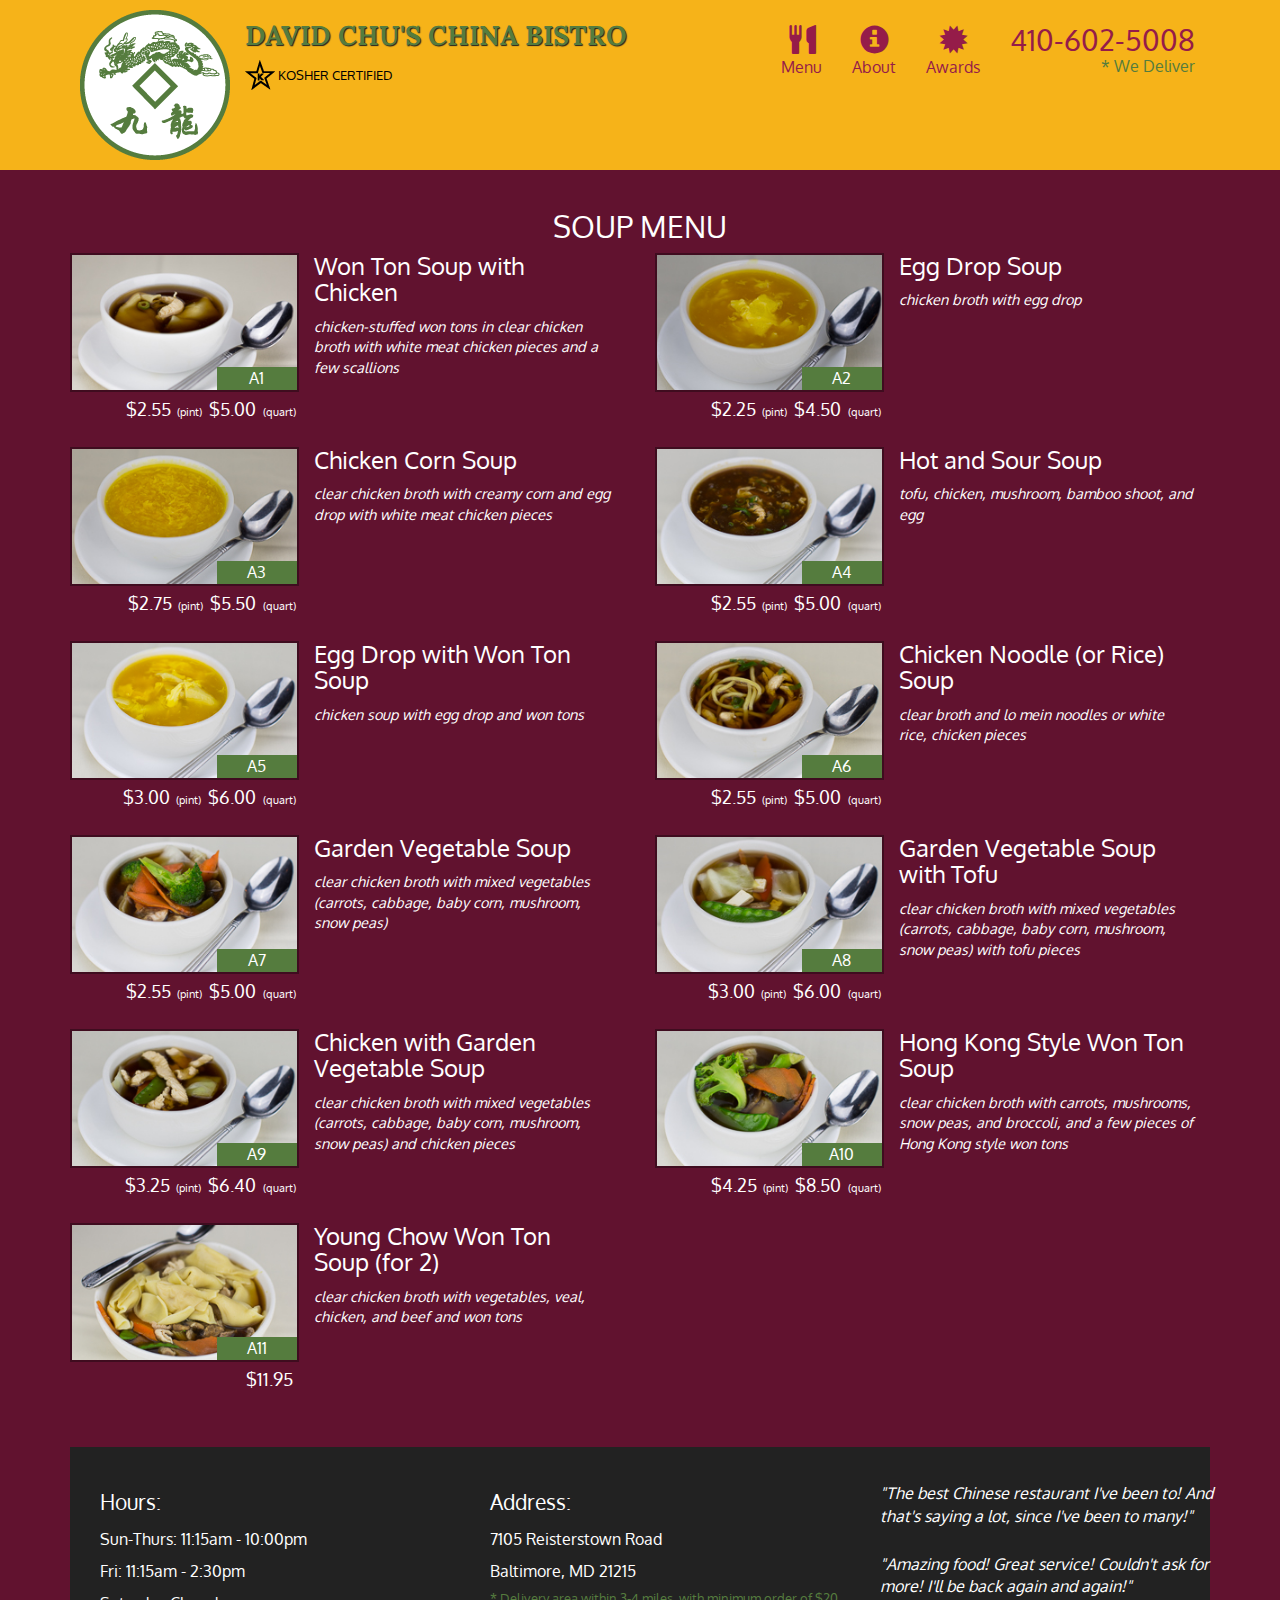
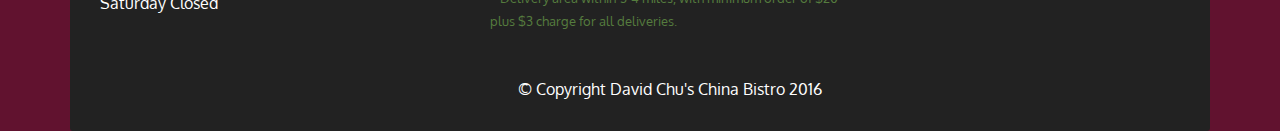
<file: SOUP.html>
<!doctype html>
<html lang="en">
  <head>
    <meta charset="utf-8">
    <meta http-equiv="X-UA-Compatible" content="IE=edge">
    <meta name="viewport" content="width=device-width, initial-scale=1">
    <title>David Chu's China Bistro</title>
    <link rel="stylesheet" href="css/bootstrap.min.css">
    <link rel="stylesheet" href="css/styles.css">
    <link href='https://fonts.googleapis.com/css?family=Oxygen:400,300,700' rel='stylesheet' type='text/css'>
    <link href='https://fonts.googleapis.com/css?family=Lora' rel='stylesheet' type='text/css'>
  </head>
<body>
  <header>
    <nav id="header-nav" class="navbar navbar-default">
      <div class="container">
        <div class="navbar-header">
          <a href="index.html" class="pull-left visible-md visible-lg">
            <div id="logo-img" alt="Logo image"></div>
          </a>

          <div class="navbar-brand">
            <a href="index.html"><h1>David Chu's China Bistro</h1></a>
            <p>
              <img src="images/star-k-logo.png" alt="Kosher certification">
              <span>Kosher Certified</span>
            </p>
          </div>

          <button id="navbarToggle" type="button" class="navbar-toggle collapsed" data-toggle="collapse" data-target="#collapsable-nav" aria-expanded="false">
            <span class="sr-only">Toggle navigation</span>
            <span class="icon-bar"></span>
            <span class="icon-bar"></span>
            <span class="icon-bar"></span>
          </button>
        </div>
        
        <div id="collapsable-nav" class="collapse navbar-collapse">
           <ul id="nav-list" class="nav navbar-nav navbar-right">
            <li id="navHomeButton" class="visible-xs active">
              <a href="index.html">
                <span class="glyphicon glyphicon-home"></span> Home</a>
            </li>
            <li id="navMenuButton">
              <a href="categories-title-snippet.html" onclick="$dc.loadMenuCategories();">
                <span class="glyphicon glyphicon-cutlery"></span><br class="hidden-xs"> Menu</a>
            </li>
            <li>
              <a href="#">
                <span class="glyphicon glyphicon-info-sign"></span><br class="hidden-xs"> About</a>
            </li>
            <li>
              <a href="#">
                <span class="glyphicon glyphicon-certificate"></span><br class="hidden-xs"> Awards</a>
            </li>
            <li id="phone" class="hidden-xs">
              <a href="tel:410-602-5008">
                <span>410-602-5008</span></a><div>* We Deliver</div>
            </li>
          </ul><!-- #nav-list -->
        </div><!-- .collapse .navbar-collapse -->
      </div><!-- .container -->
    </nav><!-- #header-nav -->
  </header>

  <div id="call-btn" class="visible-xs">
    <a class="btn" href="tel:410-602-5008">
    <span class="glyphicon glyphicon-earphone"></span>
    410-602-5008
    </a>
  </div>
  <div id="xs-deliver" class="text-center visible-xs">* We Deliver</div>

  <div id="main-content" class="container">

       <h2 id="menu-categories-title" class="text-center">SOUP MENU</h2>
      
      
      
      
      
      <section class="row"><div class="menu-item-tile col-md-6">
  <div class="row">
    <div class="col-sm-5">
      <div class="menu-item-photo">
        <div>A1</div>
        <img class="img-responsive" width="250" height="150" src="images/menu/A/A1.jpg" alt="Item">
      </div>
      <div class="menu-item-price">$2.55<span> (pint)</span> $5.00 <span>(quart)</span></div>
    </div>
    <div class="menu-item-description col-sm-7">
      <h3 class="menu-item-title">Won Ton Soup with Chicken</h3>
      <p class="menu-item-details">chicken-stuffed won tons in clear chicken broth with white meat chicken pieces and a few scallions</p>
    </div>
  </div>
  <hr class="visible-xs">
</div><div class="menu-item-tile col-md-6">
  <div class="row">
    <div class="col-sm-5">
      <div class="menu-item-photo">
        <div>A2</div>
        <img class="img-responsive" width="250" height="150" src="images/menu/A/A2.jpg" alt="Item">
      </div>
      <div class="menu-item-price">$2.25<span> (pint)</span> $4.50 <span>(quart)</span></div>
    </div>
    <div class="menu-item-description col-sm-7">
      <h3 class="menu-item-title">Egg Drop Soup</h3>
      <p class="menu-item-details">chicken broth with egg drop</p>
    </div>
  </div>
  <hr class="visible-xs">
</div><div class="clearfix visible-lg-block visible-md-block"></div><div class="menu-item-tile col-md-6">
  <div class="row">
    <div class="col-sm-5">
      <div class="menu-item-photo">
        <div>A3</div>
        <img class="img-responsive" width="250" height="150" src="images/menu/A/A3.jpg" alt="Item">
      </div>
      <div class="menu-item-price">$2.75<span> (pint)</span> $5.50 <span>(quart)</span></div>
    </div>
    <div class="menu-item-description col-sm-7">
      <h3 class="menu-item-title">Chicken Corn Soup</h3>
      <p class="menu-item-details">clear chicken broth with creamy corn and egg drop with white meat chicken pieces</p>
    </div>
  </div>
  <hr class="visible-xs">
</div><div class="menu-item-tile col-md-6">
  <div class="row">
    <div class="col-sm-5">
      <div class="menu-item-photo">
        <div>A4</div>
        <img class="img-responsive" width="250" height="150" src="images/menu/A/A4.jpg" alt="Item">
      </div>
      <div class="menu-item-price">$2.55<span> (pint)</span> $5.00 <span>(quart)</span></div>
    </div>
    <div class="menu-item-description col-sm-7">
      <h3 class="menu-item-title">Hot and Sour Soup</h3>
      <p class="menu-item-details">tofu, chicken, mushroom, bamboo shoot, and egg</p>
    </div>
  </div>
  <hr class="visible-xs">
</div><div class="clearfix visible-lg-block visible-md-block"></div><div class="menu-item-tile col-md-6">
  <div class="row">
    <div class="col-sm-5">
      <div class="menu-item-photo">
        <div>A5</div>
        <img class="img-responsive" width="250" height="150" src="images/menu/A/A5.jpg" alt="Item">
      </div>
      <div class="menu-item-price">$3.00<span> (pint)</span> $6.00 <span>(quart)</span></div>
    </div>
    <div class="menu-item-description col-sm-7">
      <h3 class="menu-item-title">Egg Drop with Won Ton Soup</h3>
      <p class="menu-item-details">chicken soup with egg drop and won tons</p>
    </div>
  </div>
  <hr class="visible-xs">
</div><div class="menu-item-tile col-md-6">
  <div class="row">
    <div class="col-sm-5">
      <div class="menu-item-photo">
        <div>A6</div>
        <img class="img-responsive" width="250" height="150" src="images/menu/A/A6.jpg" alt="Item">
      </div>
      <div class="menu-item-price">$2.55<span> (pint)</span> $5.00 <span>(quart)</span></div>
    </div>
    <div class="menu-item-description col-sm-7">
      <h3 class="menu-item-title">Chicken Noodle (or Rice) Soup</h3>
      <p class="menu-item-details">clear broth and lo mein noodles or white rice, chicken pieces</p>
    </div>
  </div>
  <hr class="visible-xs">
</div><div class="clearfix visible-lg-block visible-md-block"></div><div class="menu-item-tile col-md-6">
  <div class="row">
    <div class="col-sm-5">
      <div class="menu-item-photo">
        <div>A7</div>
        <img class="img-responsive" width="250" height="150" src="images/menu/A/A7.jpg" alt="Item">
      </div>
      <div class="menu-item-price">$2.55<span> (pint)</span> $5.00 <span>(quart)</span></div>
    </div>
    <div class="menu-item-description col-sm-7">
      <h3 class="menu-item-title">Garden Vegetable Soup</h3>
      <p class="menu-item-details">clear chicken broth with mixed vegetables (carrots, cabbage, baby corn, mushroom, snow peas)</p>
    </div>
  </div>
  <hr class="visible-xs">
</div><div class="menu-item-tile col-md-6">
  <div class="row">
    <div class="col-sm-5">
      <div class="menu-item-photo">
        <div>A8</div>
        <img class="img-responsive" width="250" height="150" src="images/menu/A/A8.jpg" alt="Item">
      </div>
      <div class="menu-item-price">$3.00<span> (pint)</span> $6.00 <span>(quart)</span></div>
    </div>
    <div class="menu-item-description col-sm-7">
      <h3 class="menu-item-title">Garden Vegetable Soup with Tofu</h3>
      <p class="menu-item-details">clear chicken broth with mixed vegetables (carrots, cabbage, baby corn, mushroom, snow peas) with tofu pieces</p>
    </div>
  </div>
  <hr class="visible-xs">
</div><div class="clearfix visible-lg-block visible-md-block"></div><div class="menu-item-tile col-md-6">
  <div class="row">
    <div class="col-sm-5">
      <div class="menu-item-photo">
        <div>A9</div>
        <img class="img-responsive" width="250" height="150" src="images/menu/A/A9.jpg" alt="Item">
      </div>
      <div class="menu-item-price">$3.25<span> (pint)</span> $6.40 <span>(quart)</span></div>
    </div>
    <div class="menu-item-description col-sm-7">
      <h3 class="menu-item-title">Chicken with Garden Vegetable Soup</h3>
      <p class="menu-item-details">clear chicken broth with mixed vegetables (carrots, cabbage, baby corn, mushroom, snow peas) and chicken pieces</p>
    </div>
  </div>
  <hr class="visible-xs">
</div><div class="menu-item-tile col-md-6">
  <div class="row">
    <div class="col-sm-5">
      <div class="menu-item-photo">
        <div>A10</div>
        <img class="img-responsive" width="250" height="150" src="images/menu/A/A10.jpg" alt="Item">
      </div>
      <div class="menu-item-price">$4.25<span> (pint)</span> $8.50 <span>(quart)</span></div>
    </div>
    <div class="menu-item-description col-sm-7">
      <h3 class="menu-item-title">Hong Kong Style Won Ton Soup</h3>
      <p class="menu-item-details">clear chicken broth with carrots, mushrooms, snow peas, and broccoli, and a few pieces of Hong Kong style won tons</p>
    </div>
  </div>
  <hr class="visible-xs">
</div><div class="clearfix visible-lg-block visible-md-block"></div><div class="menu-item-tile col-md-6">
  <div class="row">
    <div class="col-sm-5">
      <div class="menu-item-photo">
        <div>A11</div>
        <img class="img-responsive" width="250" height="150" src="images/menu/A/A11.jpg" alt="Item">
      </div>
      <div class="menu-item-price"><span> </span> $11.95 <span></span></div>
    </div>
    <div class="menu-item-description col-sm-7">
      <h3 class="menu-item-title">Young Chow Won Ton Soup (for 2)</h3>
      <p class="menu-item-details">clear chicken broth with vegetables, veal, chicken, and beef and won tons</p>
    </div>
  </div>
  <hr class="visible-xs">
</div></section>
      
      
      
      
      
      
      
      
 <footer class="panel-footer">
    <div class="container">
      <div class="row">
        <section id="hours" class="col-sm-4">
          <span>Hours:</span><br>
          Sun-Thurs: 11:15am - 10:00pm<br>
          Fri: 11:15am - 2:30pm<br>
          Saturday Closed
          <hr class="visible-xs">

        </section>
        <section id="address" class="col-sm-4">
          <span>Address:</span><br>
          7105 Reisterstown Road<br>
          Baltimore, MD 21215
          <p>* Delivery area within 3-4 miles, with minimum order of $20 plus $3 charge for all deliveries.</p>
          <hr class="visible-xs">
        </section>
        <section id="testimonials" class="col-sm-4">
          <p>"The best Chinese restaurant I've been to! And that's saying a lot, since I've been to many!"</p>
          <p>"Amazing food! Great service! Couldn't ask for more! I'll be back again and again!"</p>
        </section>
      </div>
      <div class="text-center">&copy; Copyright David Chu's China Bistro 2016</div>
    </div>
  </footer>

  <!-- jQuery (Bootstrap JS plugins depend on it) -->
  <script src="js/jquery-2.1.4.min.js"></script>
  <script src="js/bootstrap.min.js"></script>
  <script src="js/ajax-utils.js"></script>
  <script src="js/script.js"></script>
</body>
</html>
</file>
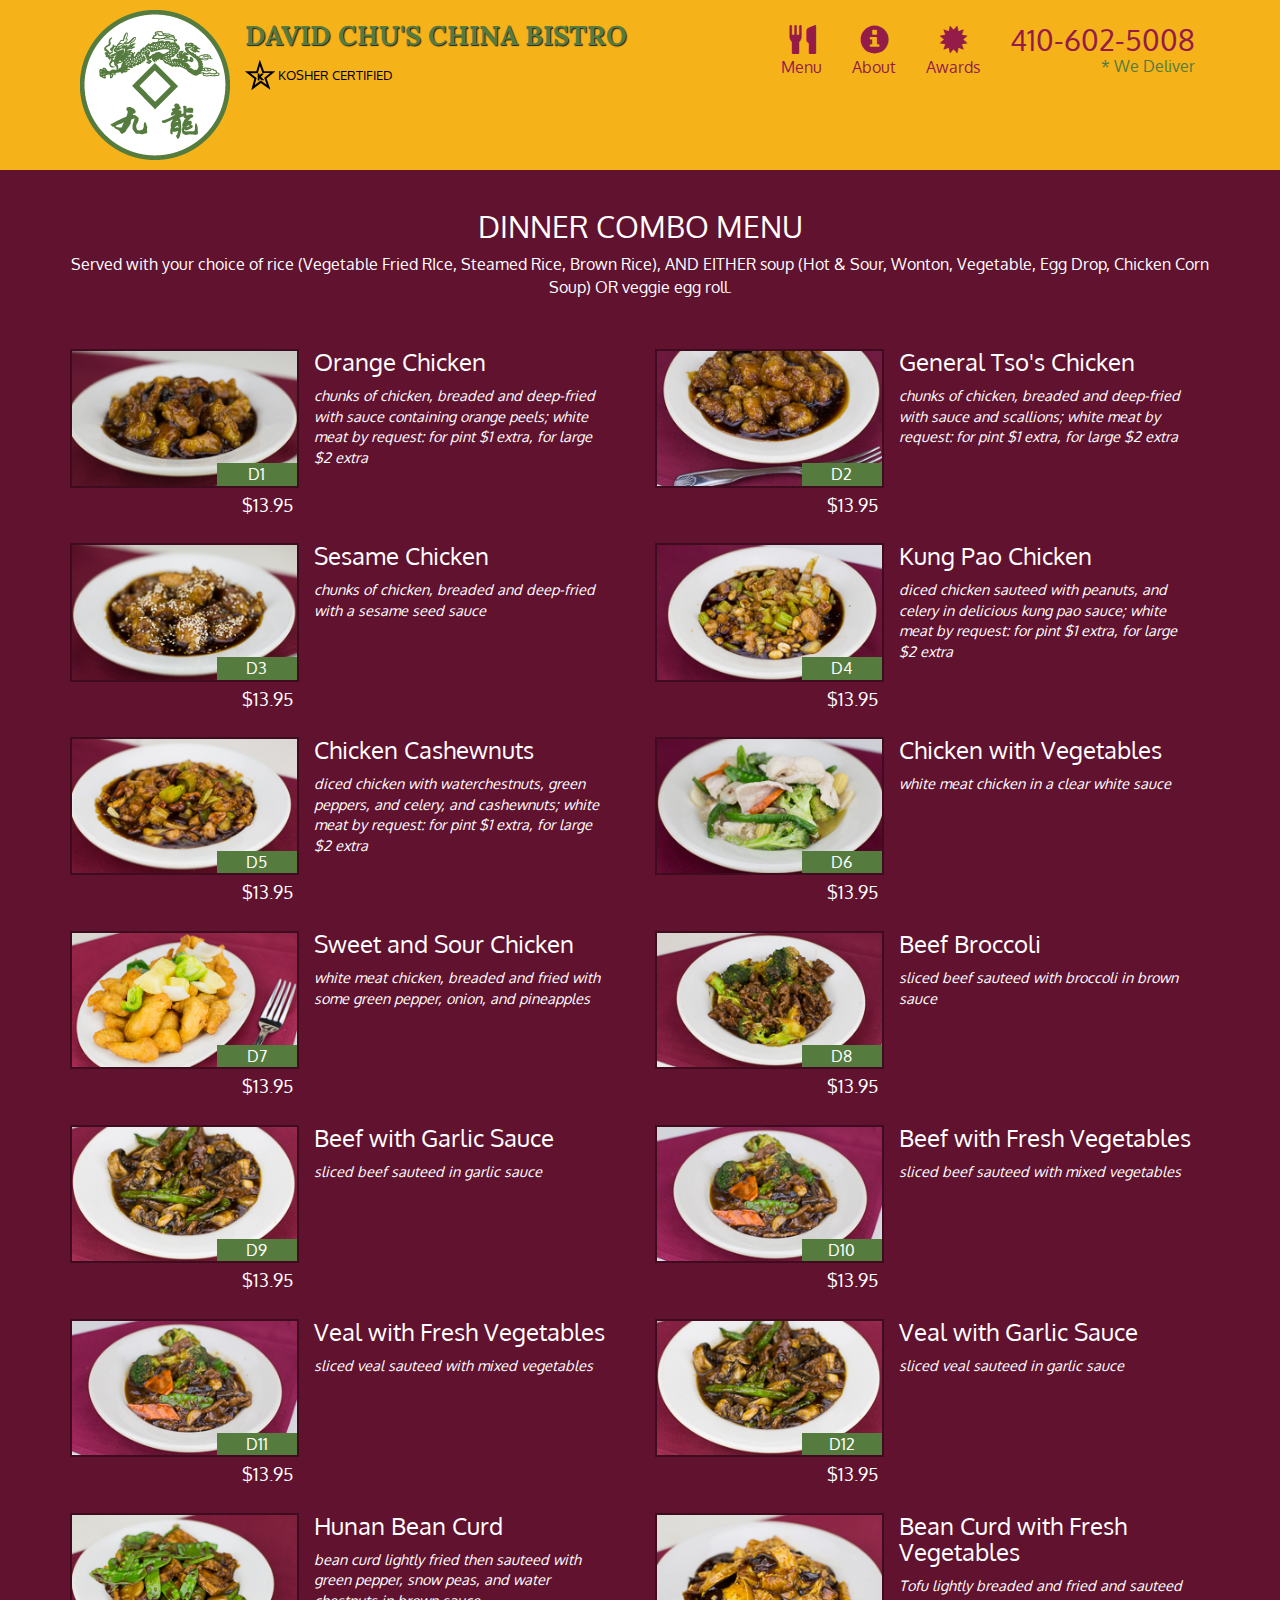
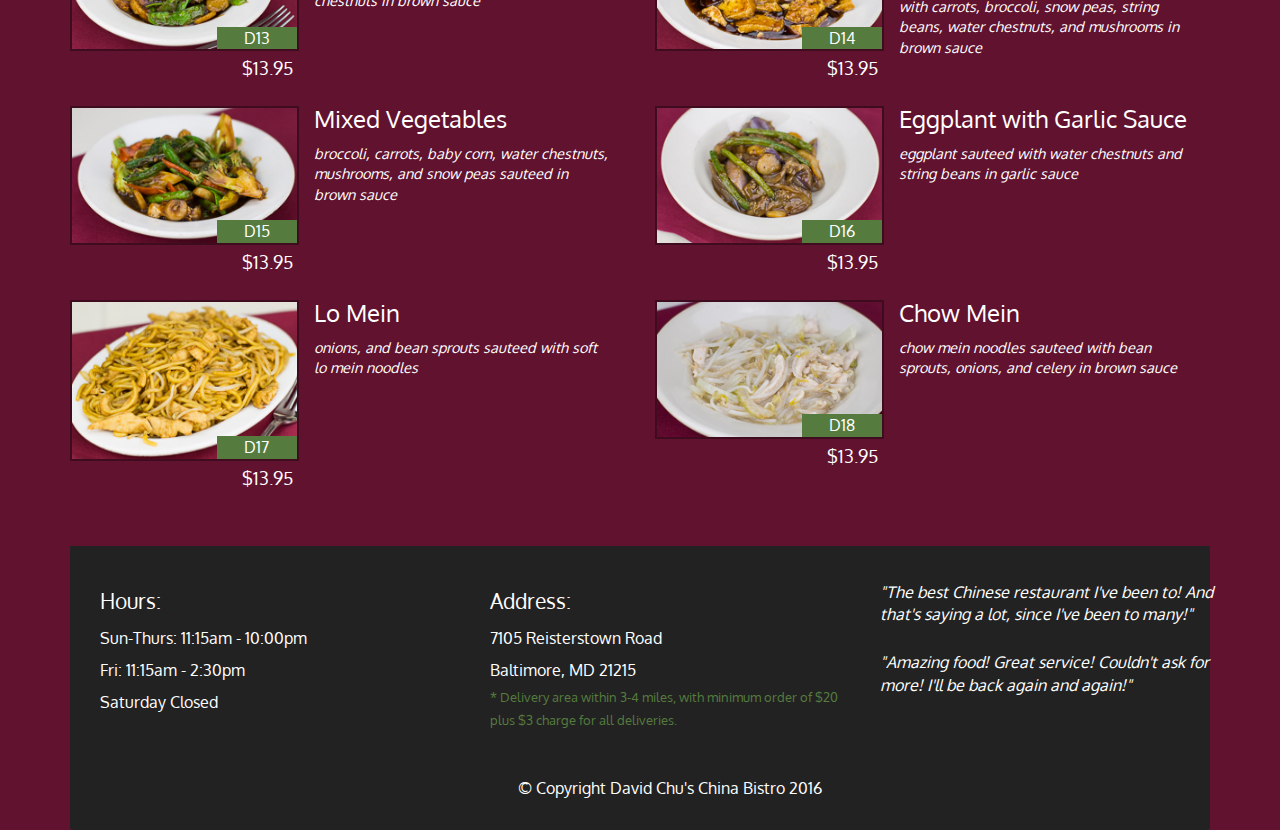
<file: Special.html>
<!doctype html>
<html lang="en">
  <head>
    <meta charset="utf-8">
    <meta http-equiv="X-UA-Compatible" content="IE=edge">
    <meta name="viewport" content="width=device-width, initial-scale=1">
    <title>David Chu's China Bistro</title>
    <link rel="stylesheet" href="css/bootstrap.min.css">
    <link rel="stylesheet" href="css/styles.css">
    <link href='https://fonts.googleapis.com/css?family=Oxygen:400,300,700' rel='stylesheet' type='text/css'>
    <link href='https://fonts.googleapis.com/css?family=Lora' rel='stylesheet' type='text/css'>
  </head>
<body>
  <header>
    <nav id="header-nav" class="navbar navbar-default">
      <div class="container">
        <div class="navbar-header">
          <a href="index.html" class="pull-left visible-md visible-lg">
            <div id="logo-img" alt="Logo image"></div>
          </a>

          <div class="navbar-brand">
            <a href="index.html"><h1>David Chu's China Bistro</h1></a>
            <p>
              <img src="images/star-k-logo.png" alt="Kosher certification">
              <span>Kosher Certified</span>
            </p>
          </div>

          <button id="navbarToggle" type="button" class="navbar-toggle collapsed" data-toggle="collapse" data-target="#collapsable-nav" aria-expanded="false">
            <span class="sr-only">Toggle navigation</span>
            <span class="icon-bar"></span>
            <span class="icon-bar"></span>
            <span class="icon-bar"></span>
          </button>
        </div>
        
        <div id="collapsable-nav" class="collapse navbar-collapse">
           <ul id="nav-list" class="nav navbar-nav navbar-right">
            <li id="navHomeButton" class="visible-xs active">
              <a href="index.html">
                <span class="glyphicon glyphicon-home"></span> Home</a>
            </li>
            <li id="navMenuButton">
              <a href="categories-title-snippet.html" onclick="$dc.loadMenuCategories();">
                <span class="glyphicon glyphicon-cutlery"></span><br class="hidden-xs"> Menu</a>
            </li>
            <li>
              <a href="#">
                <span class="glyphicon glyphicon-info-sign"></span><br class="hidden-xs"> About</a>
            </li>
            <li>
              <a href="#">
                <span class="glyphicon glyphicon-certificate"></span><br class="hidden-xs"> Awards</a>
            </li>
            <li id="phone" class="hidden-xs">
              <a href="tel:410-602-5008">
                <span>410-602-5008</span></a><div>* We Deliver</div>
            </li>
          </ul><!-- #nav-list -->
        </div><!-- .collapse .navbar-collapse -->
      </div><!-- .container -->
    </nav><!-- #header-nav -->
  </header>

  <div id="call-btn" class="visible-xs">
    <a class="btn" href="tel:410-602-5008">
    <span class="glyphicon glyphicon-earphone"></span>
    410-602-5008
    </a>
  </div>
  <div id="xs-deliver" class="text-center visible-xs">* We Deliver</div>

  <div id="main-content" class="container">

       <h2 id="menu-categories-title" class="text-center">DINNER COMBO MENU</h2>
<div class="text-center">
 Served with your choice of rice (Vegetable Fried RIce, Steamed Rice, Brown Rice), AND EITHER soup (Hot &amp; Sour, Wonton, Vegetable, Egg Drop, Chicken Corn Soup) OR veggie egg roll.
</div>
      
      
      
      
      
      
      
    <section class="row"><div class="menu-item-tile col-md-6">
  <div class="row">
    <div class="col-sm-5">
      <div class="menu-item-photo">
        <div>D1</div>
        <img class="img-responsive" width="250" height="150" src="images/menu/D/D1.jpg" alt="Item">
      </div>
      <div class="menu-item-price"><span> </span> $13.95 <span></span></div>
    </div>
    <div class="menu-item-description col-sm-7">
      <h3 class="menu-item-title">Orange Chicken</h3>
      <p class="menu-item-details">chunks of chicken, breaded and deep-fried with sauce containing orange peels; white meat by request: for pint $1 extra, for large $2 extra</p>
    </div>
  </div>
  <hr class="visible-xs">
</div><div class="menu-item-tile col-md-6">
  <div class="row">
    <div class="col-sm-5">
      <div class="menu-item-photo">
        <div>D2</div>
        <img class="img-responsive" width="250" height="150" src="images/menu/D/D2.jpg" alt="Item">
      </div>
      <div class="menu-item-price"><span> </span> $13.95 <span></span></div>
    </div>
    <div class="menu-item-description col-sm-7">
      <h3 class="menu-item-title">General Tso's Chicken</h3>
      <p class="menu-item-details">chunks of chicken, breaded and deep-fried with sauce and scallions; white meat by request: for pint $1 extra, for large $2 extra</p>
    </div>
  </div>
  <hr class="visible-xs">
</div><div class="clearfix visible-lg-block visible-md-block"></div><div class="menu-item-tile col-md-6">
  <div class="row">
    <div class="col-sm-5">
      <div class="menu-item-photo">
        <div>D3</div>
        <img class="img-responsive" width="250" height="150" src="images/menu/D/D3.jpg" alt="Item">
      </div>
      <div class="menu-item-price"><span> </span> $13.95 <span></span></div>
    </div>
    <div class="menu-item-description col-sm-7">
      <h3 class="menu-item-title">Sesame Chicken</h3>
      <p class="menu-item-details">chunks of chicken, breaded and deep-fried with a sesame seed sauce</p>
    </div>
  </div>
  <hr class="visible-xs">
</div><div class="menu-item-tile col-md-6">
  <div class="row">
    <div class="col-sm-5">
      <div class="menu-item-photo">
        <div>D4</div>
        <img class="img-responsive" width="250" height="150" src="images/menu/D/D4.jpg" alt="Item">
      </div>
      <div class="menu-item-price"><span> </span> $13.95 <span></span></div>
    </div>
    <div class="menu-item-description col-sm-7">
      <h3 class="menu-item-title">Kung Pao Chicken</h3>
      <p class="menu-item-details">diced chicken sauteed with peanuts, and celery in delicious kung pao sauce; white meat by request: for pint $1 extra, for large $2 extra</p>
    </div>
  </div>
  <hr class="visible-xs">
</div><div class="clearfix visible-lg-block visible-md-block"></div><div class="menu-item-tile col-md-6">
  <div class="row">
    <div class="col-sm-5">
      <div class="menu-item-photo">
        <div>D5</div>
        <img class="img-responsive" width="250" height="150" src="images/menu/D/D5.jpg" alt="Item">
      </div>
      <div class="menu-item-price"><span> </span> $13.95 <span></span></div>
    </div>
    <div class="menu-item-description col-sm-7">
      <h3 class="menu-item-title">Chicken Cashewnuts</h3>
      <p class="menu-item-details">diced chicken with waterchestnuts, green peppers, and celery, and cashewnuts; white meat by request: for pint $1 extra, for large $2 extra</p>
    </div>
  </div>
  <hr class="visible-xs">
</div><div class="menu-item-tile col-md-6">
  <div class="row">
    <div class="col-sm-5">
      <div class="menu-item-photo">
        <div>D6</div>
        <img class="img-responsive" width="250" height="150" src="images/menu/D/D6.jpg" alt="Item">
      </div>
      <div class="menu-item-price"><span> </span> $13.95 <span></span></div>
    </div>
    <div class="menu-item-description col-sm-7">
      <h3 class="menu-item-title">Chicken with Vegetables</h3>
      <p class="menu-item-details">white meat chicken in a clear white sauce</p>
    </div>
  </div>
  <hr class="visible-xs">
</div><div class="clearfix visible-lg-block visible-md-block"></div><div class="menu-item-tile col-md-6">
  <div class="row">
    <div class="col-sm-5">
      <div class="menu-item-photo">
        <div>D7</div>
        <img class="img-responsive" width="250" height="150" src="images/menu/D/D7.jpg" alt="Item">
      </div>
      <div class="menu-item-price"><span> </span> $13.95 <span></span></div>
    </div>
    <div class="menu-item-description col-sm-7">
      <h3 class="menu-item-title">Sweet and Sour Chicken</h3>
      <p class="menu-item-details">white meat chicken, breaded and fried with some green pepper, onion, and pineapples</p>
    </div>
  </div>
  <hr class="visible-xs">
</div><div class="menu-item-tile col-md-6">
  <div class="row">
    <div class="col-sm-5">
      <div class="menu-item-photo">
        <div>D8</div>
        <img class="img-responsive" width="250" height="150" src="images/menu/D/D8.jpg" alt="Item">
      </div>
      <div class="menu-item-price"><span> </span> $13.95 <span></span></div>
    </div>
    <div class="menu-item-description col-sm-7">
      <h3 class="menu-item-title">Beef Broccoli</h3>
      <p class="menu-item-details">sliced beef sauteed with broccoli in brown sauce</p>
    </div>
  </div>
  <hr class="visible-xs">
</div><div class="clearfix visible-lg-block visible-md-block"></div><div class="menu-item-tile col-md-6">
  <div class="row">
    <div class="col-sm-5">
      <div class="menu-item-photo">
        <div>D9</div>
        <img class="img-responsive" width="250" height="150" src="images/menu/D/D9.jpg" alt="Item">
      </div>
      <div class="menu-item-price"><span> </span> $13.95 <span></span></div>
    </div>
    <div class="menu-item-description col-sm-7">
      <h3 class="menu-item-title">Beef with Garlic Sauce</h3>
      <p class="menu-item-details">sliced beef sauteed in garlic sauce</p>
    </div>
  </div>
  <hr class="visible-xs">
</div><div class="menu-item-tile col-md-6">
  <div class="row">
    <div class="col-sm-5">
      <div class="menu-item-photo">
        <div>D10</div>
        <img class="img-responsive" width="250" height="150" src="images/menu/D/D10.jpg" alt="Item">
      </div>
      <div class="menu-item-price"><span> </span> $13.95 <span></span></div>
    </div>
    <div class="menu-item-description col-sm-7">
      <h3 class="menu-item-title">Beef with Fresh Vegetables</h3>
      <p class="menu-item-details">sliced beef sauteed with mixed vegetables</p>
    </div>
  </div>
  <hr class="visible-xs">
</div><div class="clearfix visible-lg-block visible-md-block"></div><div class="menu-item-tile col-md-6">
  <div class="row">
    <div class="col-sm-5">
      <div class="menu-item-photo">
        <div>D11</div>
        <img class="img-responsive" width="250" height="150" src="images/menu/D/D11.jpg" alt="Item">
      </div>
      <div class="menu-item-price"><span> </span> $13.95 <span></span></div>
    </div>
    <div class="menu-item-description col-sm-7">
      <h3 class="menu-item-title">Veal with Fresh Vegetables</h3>
      <p class="menu-item-details">sliced veal sauteed with mixed vegetables</p>
    </div>
  </div>
  <hr class="visible-xs">
</div><div class="menu-item-tile col-md-6">
  <div class="row">
    <div class="col-sm-5">
      <div class="menu-item-photo">
        <div>D12</div>
        <img class="img-responsive" width="250" height="150" src="images/menu/D/D12.jpg" alt="Item">
      </div>
      <div class="menu-item-price"><span> </span> $13.95 <span></span></div>
    </div>
    <div class="menu-item-description col-sm-7">
      <h3 class="menu-item-title">Veal with Garlic Sauce</h3>
      <p class="menu-item-details">sliced veal sauteed in garlic sauce</p>
    </div>
  </div>
  <hr class="visible-xs">
</div><div class="clearfix visible-lg-block visible-md-block"></div><div class="menu-item-tile col-md-6">
  <div class="row">
    <div class="col-sm-5">
      <div class="menu-item-photo">
        <div>D13</div>
        <img class="img-responsive" width="250" height="150" src="images/menu/D/D13.jpg" alt="Item">
      </div>
      <div class="menu-item-price"><span> </span> $13.95 <span></span></div>
    </div>
    <div class="menu-item-description col-sm-7">
      <h3 class="menu-item-title">Hunan Bean Curd</h3>
      <p class="menu-item-details">bean curd lightly fried then sauteed with green pepper, snow peas, and water chestnuts in brown sauce</p>
    </div>
  </div>
  <hr class="visible-xs">
</div><div class="menu-item-tile col-md-6">
  <div class="row">
    <div class="col-sm-5">
      <div class="menu-item-photo">
        <div>D14</div>
        <img class="img-responsive" width="250" height="150" src="images/menu/D/D14.jpg" alt="Item">
      </div>
      <div class="menu-item-price"><span> </span> $13.95 <span></span></div>
    </div>
    <div class="menu-item-description col-sm-7">
      <h3 class="menu-item-title">Bean Curd with Fresh Vegetables</h3>
      <p class="menu-item-details">Tofu lightly breaded and fried and sauteed with carrots, broccoli, snow peas, string beans, water chestnuts, and mushrooms in brown sauce</p>
    </div>
  </div>
  <hr class="visible-xs">
</div><div class="clearfix visible-lg-block visible-md-block"></div><div class="menu-item-tile col-md-6">
  <div class="row">
    <div class="col-sm-5">
      <div class="menu-item-photo">
        <div>D15</div>
        <img class="img-responsive" width="250" height="150" src="images/menu/D/D15.jpg" alt="Item">
      </div>
      <div class="menu-item-price"><span> </span> $13.95 <span></span></div>
    </div>
    <div class="menu-item-description col-sm-7">
      <h3 class="menu-item-title">Mixed Vegetables</h3>
      <p class="menu-item-details">broccoli, carrots, baby corn, water chestnuts, mushrooms, and snow peas sauteed in brown sauce</p>
    </div>
  </div>
  <hr class="visible-xs">
</div><div class="menu-item-tile col-md-6">
  <div class="row">
    <div class="col-sm-5">
      <div class="menu-item-photo">
        <div>D16</div>
        <img class="img-responsive" width="250" height="150" src="images/menu/D/D16.jpg" alt="Item">
      </div>
      <div class="menu-item-price"><span> </span> $13.95 <span></span></div>
    </div>
    <div class="menu-item-description col-sm-7">
      <h3 class="menu-item-title">Eggplant with Garlic Sauce</h3>
      <p class="menu-item-details">eggplant sauteed with water chestnuts and string beans in garlic sauce</p>
    </div>
  </div>
  <hr class="visible-xs">
</div><div class="clearfix visible-lg-block visible-md-block"></div><div class="menu-item-tile col-md-6">
  <div class="row">
    <div class="col-sm-5">
      <div class="menu-item-photo">
        <div>D17</div>
        <img class="img-responsive" width="250" height="150" src="images/menu/D/D17.jpg" alt="Item">
      </div>
      <div class="menu-item-price"><span> </span> $13.95 <span></span></div>
    </div>
    <div class="menu-item-description col-sm-7">
      <h3 class="menu-item-title">Lo Mein</h3>
      <p class="menu-item-details">onions, and bean sprouts sauteed with soft lo mein noodles</p>
    </div>
  </div>
  <hr class="visible-xs">
</div><div class="menu-item-tile col-md-6">
  <div class="row">
    <div class="col-sm-5">
      <div class="menu-item-photo">
        <div>D18</div>
        <img class="img-responsive" width="250" height="150" src="images/menu/D/D18.jpg" alt="Item">
      </div>
      <div class="menu-item-price"><span> </span> $13.95 <span></span></div>
    </div>
    <div class="menu-item-description col-sm-7">
      <h3 class="menu-item-title">Chow Mein</h3>
      <p class="menu-item-details">chow mein noodles sauteed with bean sprouts, onions, and celery in brown sauce</p>
    </div>
  </div>
  <hr class="visible-xs">
</div><div class="clearfix visible-lg-block visible-md-block"></div></section>  
      
      
      
      
      
      
      
      
      
      
      
 <footer class="panel-footer">
    <div class="container">
      <div class="row">
        <section id="hours" class="col-sm-4">
          <span>Hours:</span><br>
          Sun-Thurs: 11:15am - 10:00pm<br>
          Fri: 11:15am - 2:30pm<br>
          Saturday Closed
          <hr class="visible-xs">

        </section>
        <section id="address" class="col-sm-4">
          <span>Address:</span><br>
          7105 Reisterstown Road<br>
          Baltimore, MD 21215
          <p>* Delivery area within 3-4 miles, with minimum order of $20 plus $3 charge for all deliveries.</p>
          <hr class="visible-xs">
        </section>
        <section id="testimonials" class="col-sm-4">
          <p>"The best Chinese restaurant I've been to! And that's saying a lot, since I've been to many!"</p>
          <p>"Amazing food! Great service! Couldn't ask for more! I'll be back again and again!"</p>
        </section>
      </div>
      <div class="text-center">&copy; Copyright David Chu's China Bistro 2016</div>
    </div>
  </footer>

  <!-- jQuery (Bootstrap JS plugins depend on it) -->
  <script src="js/jquery-2.1.4.min.js"></script>
  <script src="js/bootstrap.min.js"></script>
  <script src="js/ajax-utils.js"></script>
  <script src="js/script.js"></script>
</body>
</html>
</file>
<file: css/styles.css>
body {
  font-size: 16px;
  color: #fff;
  background-color: #61122f;
  font-family: 'Oxygen', sans-serif;
}

/** HEADER **/
#header-nav {
  background-color: #f6b319;
  border-radius: 0;
  border: 0;
}

#logo-img {
  background: url('../images/restaurant-logo_large.png') no-repeat;
  width: 150px;
  height: 150px;
  margin: 10px 15px 10px 10px;
}

.navbar-brand {
  padding-top: 25px;
}
.navbar-brand h1 { /* Restaurant name */
  font-family: 'Lora', serif;
  color: #557c3e;
  font-size: 1.5em;
  text-transform: uppercase;
  font-weight: bold;
  text-shadow: 1px 1px 1px #222;
  margin-top: 0;
  margin-bottom: 0;
  line-height: .75;
}
.navbar-brand a:hover, .navbar-brand a:focus {
  text-decoration: none;
}
.navbar-brand p { /* Kosher cert */
  color: #000;
  text-transform: uppercase;
  font-size: .7em;
  margin-top: 15px;
}
.navbar-brand p span { /* Star-K */
  vertical-align: middle;
}

#nav-list {
  margin-top: 10px;
}
#nav-list a {
  color: #951C49;
  text-align: center;
}
#nav-list a:hover {
  background: #E7E7E7;
}
#nav-list a span {
  font-size: 1.8em;
}

#phone {
  margin-top: 5px;
}
#phone a { /* Phone number */
  text-align: right;
  padding-bottom: 0;
}
#phone div { /* We Deliver */
  color: #557c3e;
  text-align: right;
  padding-right: 15px;
}

.navbar-header button.navbar-toggle, .navbar-header .icon-bar {
  border: 1px solid #61122f;
}
.navbar-header button.navbar-toggle {
  clear: both;
  margin-top: -30px;
}
/* END HEADER */

/* FOOTER */
.panel-footer {
  margin-top: 30px;
  padding-top: 35px;
  padding-bottom: 30px;
  background-color: #222;
  border-top: 0;
}
.panel-footer div.row {
  margin-bottom: 35px;
}
#hours, #address {
  line-height: 2;
}
#hours > span, #address > span {
  font-size: 1.3em;
}
#address p {
  color: #557c3e;
  font-size: .8em;
  line-height: 1.8;
}
#testimonials {
  font-style: italic;
}
#testimonials p:nth-child(2) {
  margin-top: 25px;
}
/* END FOOTER */



/* HOME PAGE */
.container .jumbotron {
  box-shadow: 0 0 50px #3F0C1F;
  border: 2px solid #3F0C1F;
}

#menu-tile, #specials-tile, #map-tile {
  height: 250px;
  width: 100%;
  margin-bottom: 15px;
  position: relative;
  border: 2px solid #3F0C1F;
  overflow: hidden;
}
#menu-tile:hover, #specials-tile:hover, #map-tile:hover {
  box-shadow: 0 1px 5px 1px #cccccc;
}
#menu-tile {
  background: url('../images/menu-tile.jpg') no-repeat;
  background-position: center;
}
#specials-tile {
  background: url('../images/specials-tile.jpg') no-repeat;
  background-position: center;
}
#menu-tile span, #specials-tile span, #map-tile span {
  position: absolute;
  bottom: 0;
  right: 0;
  width: 100%;
  text-align: center;
  font-size: 1.6em;
  text-transform: uppercase;
  background-color: #000;
  color: #fff;
  opacity: .8;
}
/* END HOME PAGE */

/* MENU CATEGORIES PAGE */
.category-tile { 
  position: relative;
  border: 2px solid #3F0C1F;
  overflow: hidden;
  width: 200px;
  height: 200px;
  margin: 0 auto 15px;
}
.category-tile span {
  position: absolute;
  bottom: 0;
  right: 0;
  width: 100%;
  text-align: center;
  font-size: 1.2em;
  text-transform: uppercase;
  background-color: #000;
  color: #fff;
  opacity: .8;
}
.category-tile:hover {
  box-shadow: 0 1px 5px 1px #cccccc;
}

#menu-categories-title + div {
  margin-bottom: 50px;
}
/* END MENU CATEGORIES PAGE */

/* SINGLE CATEGORY PAGE */
.menu-item-tile {
  margin-bottom: 25px;
}
.menu-item-tile hr {
  width: 80%;
}
.menu-item-tile .menu-item-price {
  font-size: 1.1em;
  text-align: right;
  margin-top: -15px;
  margin-right: -15px;
}
.menu-item-tile .menu-item-price span {
  font-size: .6em;
    margin: 3px;
}
.menu-item-photo {
  position: relative;
  border: 2px solid #3F0C1F; 
  overflow: hidden;
  padding: 0;
  margin-right: -15px;
  margin-left: auto;
  margin-bottom: 20px;
  max-width: 250px;
}
.menu-item-photo div {
  position: absolute;
  bottom: 0;
  right: 0;
  width: 80px;
  background-color: #557c3e;
  text-align: center;
}
.menu-item-description {
  padding-right: 30px;
}
h3.menu-item-title {
  margin: 0 0 10px;
}
.menu-item-details {
  font-size: .9em;
  font-style: italic;
}
/* END SINGLE CATEGORY PAGE */


/********** Large devices only **********/
@media (min-width: 1200px) {
  .container .jumbotron {
    background: url('../images/jumbotron_1200.jpg') no-repeat;
    height: 675px;
  }
}

/********** Medium devices only **********/
@media (min-width: 992px) and (max-width: 1199px) {
  /* Header */
  #logo-img {
    background: url('../images/restaurant-logo_medium.png') no-repeat;
    width: 100px;
    height: 100px;
    margin: 5px 5px 5px 0;
  }
  /* End Header */

  /* Home Page */
  .container .jumbotron {
    background: url('../images/jumbotron_992.jpg') no-repeat;
    height: 558px;
  }
  /* End Home Page */
}

/********** Small devices only **********/
@media (min-width: 768px) and (max-width: 991px) {
  /* Home Page */
  .container .jumbotron {
    background: url('../images/jumbotron_768.jpg') no-repeat;
    height: 432px;
  }
  /* End Home Page */
}

/********** Extra small devices only **********/
@media (max-width: 767px) {
  /* Header */
  .navbar-brand {
    padding-top: 10px;
    height: 80px;
  }
  .navbar-brand h1 { /* Restaurant name */
    padding-top: 10px;
    font-size: 5vw; /* 1vw = 1% of viewport width */
  }
  .navbar-brand p { /* Kosher cert */
    font-size: .6em;
    margin-top: 12px;
  }
  .navbar-brand p img { /* Star-K */
    height: 20px;
  }

  #collapsable-nav a { /* Collapsed nav menu text */
    font-size: 1.2em;
  }
  #collapsable-nav a span { /* Collapsed nav menu glyph */
    font-size: 1em;
    margin-right: 5px;
  }

  #call-btn > a {
    font-size: 1.5em;
    display: block;
    margin: 0 20px;
    padding: 10px;
    border: 2px solid #fff;
    background-color: #f6b319;
    color: #951c49;
  }
  #xs-deliver {
    margin-top: 5px;
    font-size: .7em;
    letter-spacing: .1em;
    text-transform: uppercase;
  }
  /* End Header */

  /* Footer */
  .panel-footer section {
    margin-bottom: 30px;
    text-align: center;
  }
  .panel-footer section:nth-child(3) {
    margin-bottom: 0; /* margin already exists on the whole row */
  }
  .panel-footer section hr {
    width: 50%;
  }
  /* End Footer */

  /* Home Page */
  .container .jumbotron {
    margin-top: 30px;
    padding: 0;
  }
  #menu-tile, #specials-tile {
    width: 360px;
    margin: 0 auto 15px;
  }

  .menu-item-photo {
    margin-right: auto;
  }
  .menu-item-tile .menu-item-price {
    text-align: center;
  }
  .menu-item-description {
    text-align: center;;
  }
}


/********** Super extra small devices Only :-) (e.g., iPhone 4) **********/
@media (max-width: 479px) {
  /* Header */
  .navbar-brand h1 { /* Restaurant name */
    padding-top: 5px;
    font-size: 6vw;
  }
  /* End Header */
  
  /* Home page */
  #menu-tile, #specials-tile {
    width: 280px;
    margin: 0 auto 15px;
  }

  .col-xxs-12 {
    position: relative;
    min-height: 1px;
    padding-right: 15px;
    padding-left: 15px;
    float: left;
    width: 100%;
  }
}
</file>
